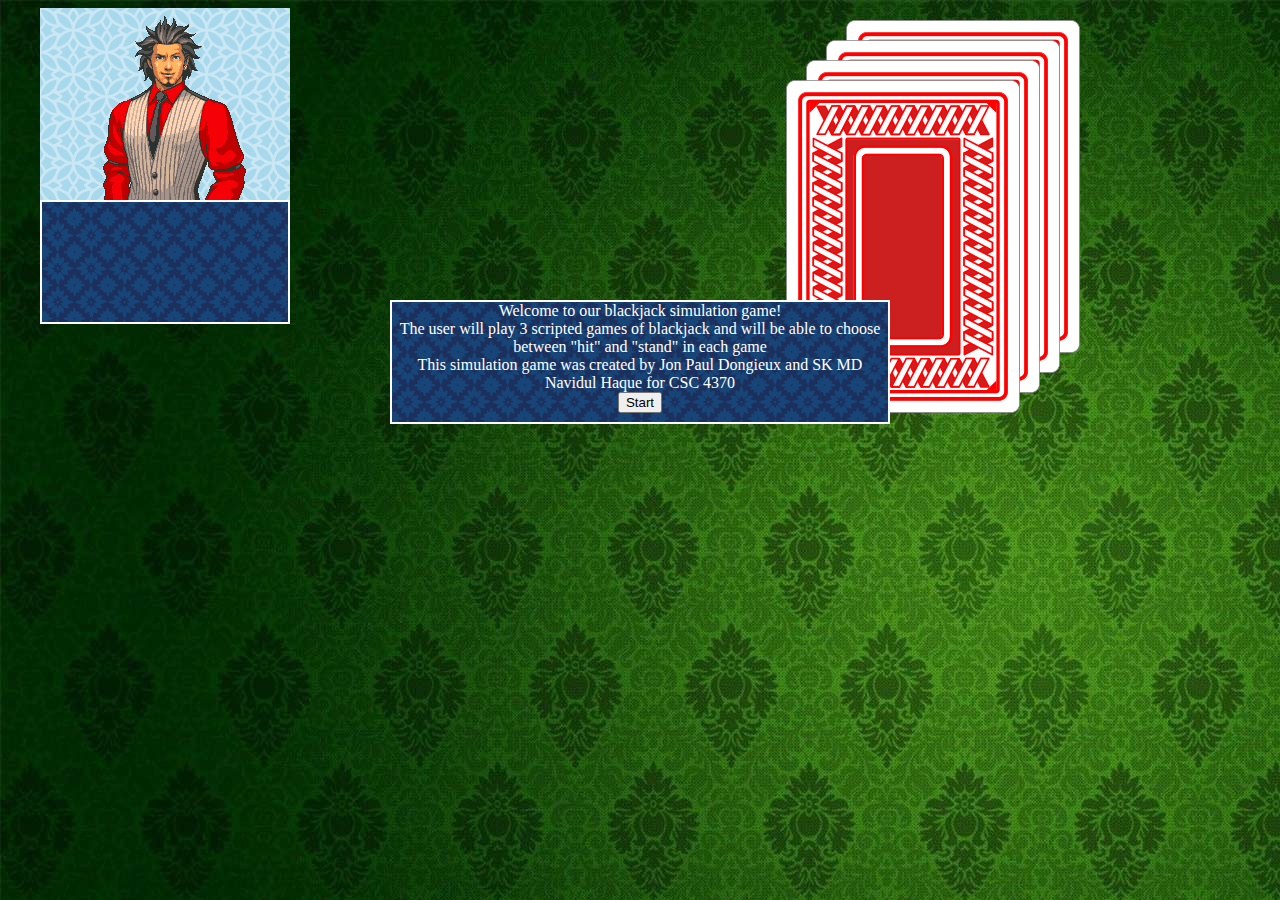
<file: index.html>
<!DOCTYPE html>
<html lang="en">
<head>
	<meta charset="UTF-8">
	<title>Welcome</title>
	
	<!-- CSS linked -->
	<link rel="stylesheet" type="text/css" href="./css/index.css">
</head>
<body>
	
	<!-- Can be replaced by a single image of a deck -->
	<div class="deck_card1"><img src="./imgs/card_back_red.png" alt="card back"></div>
	<div class="deck_card2"><img src="./imgs/card_back_red.png" alt="card back"></div>
	<div class="deck_card3"><img src="./imgs/card_back_red.png" alt="card back"></div>
	<div class="deck_card4"><img src="./imgs/card_back_red.png" alt="card back"></div>
	

	
	<!-- Dealer asks if you want to hit or stand -->
	<div class="dealerWindow">
		<div class="standing">
		<img src="./imgs/StandingDealer.gif" class="workpls" alt="dealer pic">
		</div>
		<div class="talking">
		</div>
		<div class="textWindow">
			<div class="Dtalk">
			
			</div>
		</div>
	</div>
	
	<div class="welcomeWindow">
		<div class="textWindow">
		Welcome to our blackjack simulation game!<br>
		The user will play 3 scripted games of blackjack and will be able to choose between "hit" and "stand" in each game<br>
		This simulation game was created by Jon Paul Dongieux and SK MD Navidul Haque for CSC 4370<br>
		<a href="./hand1.html"><input type="submit" value="Start"/>
		</div>
	</div>
	
	
	
</body>
</html>
</file>
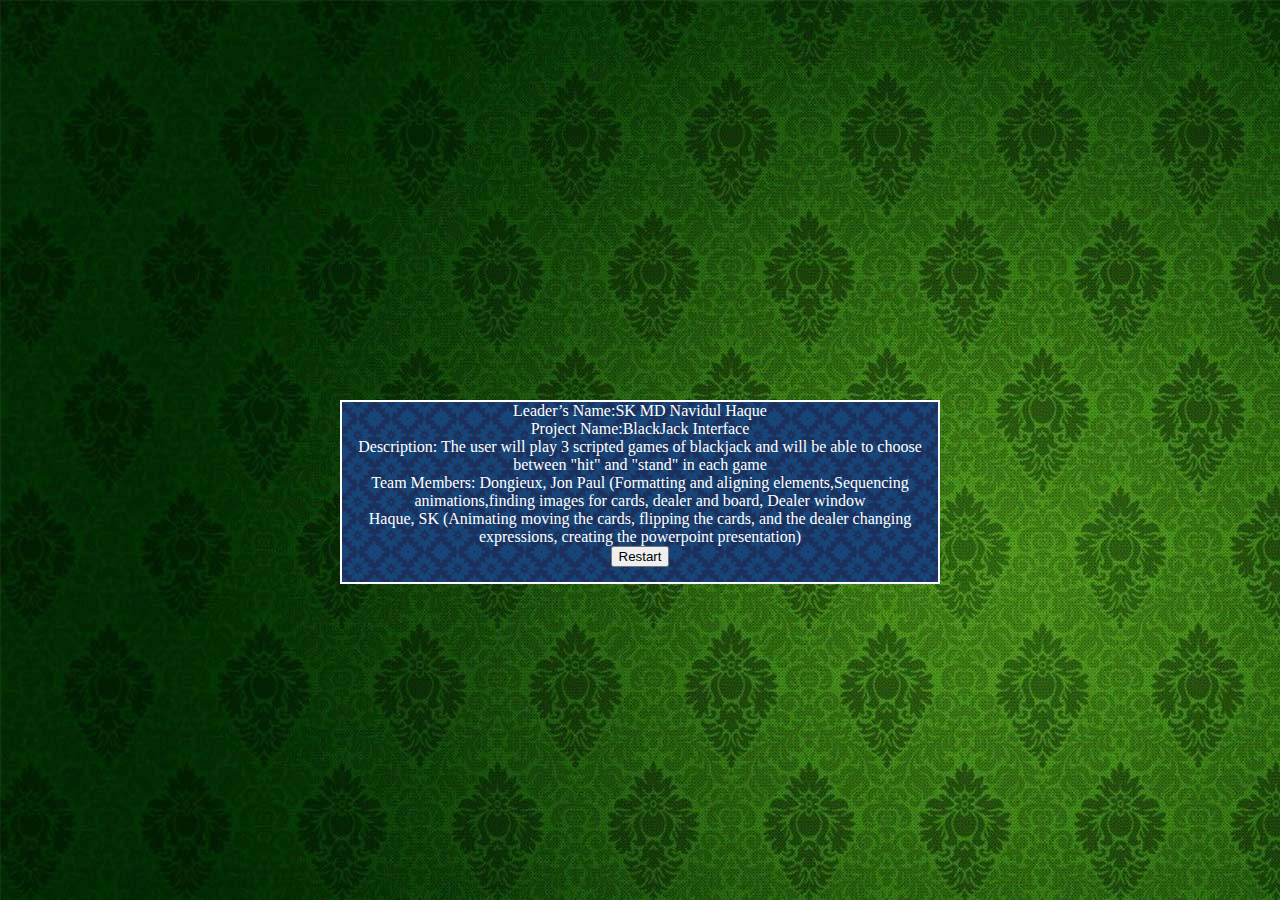
<file: endscreen.html>
<!DOCTYPE html>
<html lang="en">
<head>
	<meta charset="UTF-8">
	<title>Endscreen</title>
	
	<!-- CSS linked -->
	<link rel="stylesheet" type="text/css" href="./css/endscreen.css">
</head>
<body>

	
	<div class="welcomeWindow">
		<div class="textWindow">
		Leader’s Name:SK MD Navidul Haque<br>
		Project Name:BlackJack Interface <br>
		Description: The user will play 3 scripted games of blackjack and will be able to choose between "hit" and "stand" in each game <br>
		Team Members: Dongieux, Jon Paul (Formatting and aligning elements,Sequencing animations,finding images for cards, dealer and board, Dealer window <br>
		Haque, SK (Animating moving the cards, flipping the cards, and the dealer changing expressions, creating the powerpoint presentation)<br>
		<a href="./index.html"><input type="submit" value="Restart"/>
		</div>
	</div>
	
	
	
</body>
</html>
</file>
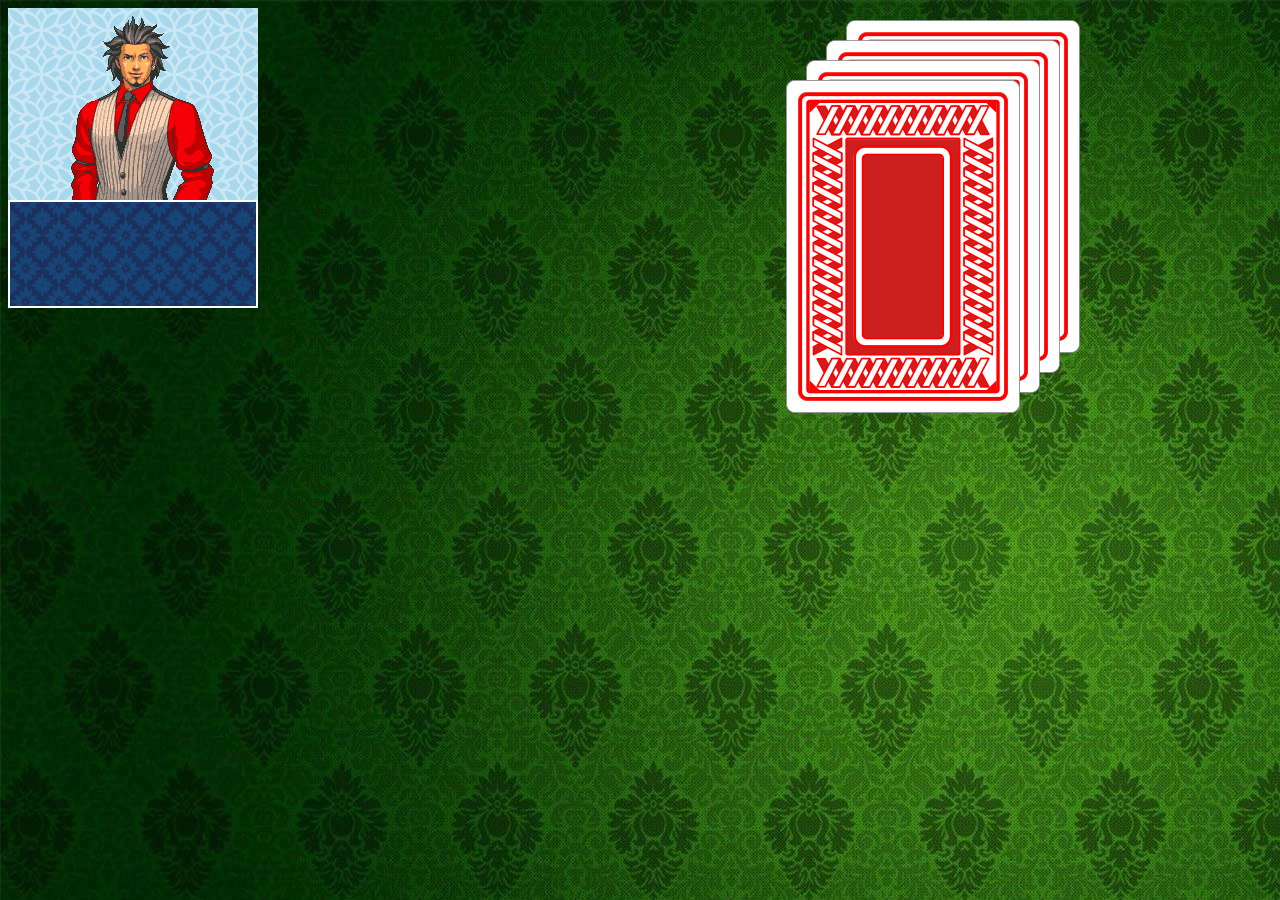
<file: hand1.html>
<!DOCTYPE html>
<html lang="en">
<head>
	<meta charset="UTF-8">
	<title>It's the First Hand</title>
	
	<!-- CSS linked -->
	<link rel="stylesheet" type="text/css" href="./css/hand1.css">
</head>
<body>
	
	<!-- Can be replaced by a single image of a deck -->
	<div class="deck_card1"><img src="./imgs/card_back_red.png" alt="card back"></div>
	<div class="deck_card2"><img src="./imgs/card_back_red.png" alt="card back"></div>
	<div class="deck_card3"><img src="./imgs/card_back_red.png" alt="card back"></div>
	<div class="deck_card4"><img src="./imgs/card_back_red.png" alt="card back"></div>
	
	<!-- Player card on the left -->
	<div class="card1_f">
		<img class="turncard1_f" src="./imgs/hearts_7.png" alt="Player card left">
	</div>
	<div class="card1_b">
		<img class="turncard1_b" src="./imgs/card_back_red.png" alt="card back">
	</div>
	
	<!-- Player card on the right -->
	<div class="card2_f">
		<img class="turncard2_f" src="./imgs/clubs_3.png" alt="Player card right">
	</div>
	<div class="card2_b">
		<img class="turncard2_b" src="./imgs/card_back_red.png" alt="card back">
	</div>
	
	<!-- Dealer card on the left -->
	<div class="card3">
		<img src="./imgs/card_back_red.png" alt="card back">
	</div>
	
	<!-- Dealer card on the right -->
	<div class="card4_f">
		<img class="turncard4_f" src="./imgs/diamonds_9.png" alt="Dealer card right">
	</div>
	<div class="card4_b">
		<img class="turncard4_b" src="./imgs/card_back_red.png" alt="card back">
	</div>
	
	<!-- Dealer asks if you want to hit or stand -->
	<div class="dealerWindow">
		<div class="standing">
		<img src="./imgs/StandingDealer.gif" class="workpls" alt="dealer pic">
		</div>
		<div class="talking">
		<img src="./imgs/TalkingDealer.gif" style="vertical-align:middle;" alt="dealer pic">
		</div>
		<div class="textWindow">
			<div class="Dtalk">
			<p>Dealer: Doesn't look too good. I'm guessing you'll probably want to hit, but I'll ask for posterities sake. You gonna Hit or Stand?</p>
			</div>
		</div>
	</div>
	
	
	
	<!-- Player makes a comment on his hand -->
	<div id="playerWindow">
		<div class="Ptalk">
			<p>Player: He's right, a hit makes the most amount of sense right now. But it might be funny to just stand for no real reason. What do you think player?</p>
		</div>
	</div>
	
	<!-- User makes a decision on what he will do -->
	<div class="Choice">
		<div class="textWindow">
		<p>
			Let's be reasonable: <a href="./hand1_hit.html"><input type="submit" value="Hit"/></a> <br>
			It would be funny: <a href="./hand1_stand.html"><input type="submit" value="Stand"/></a>
		</p>
		</div>
	</div>
</body>
</html>
</file>
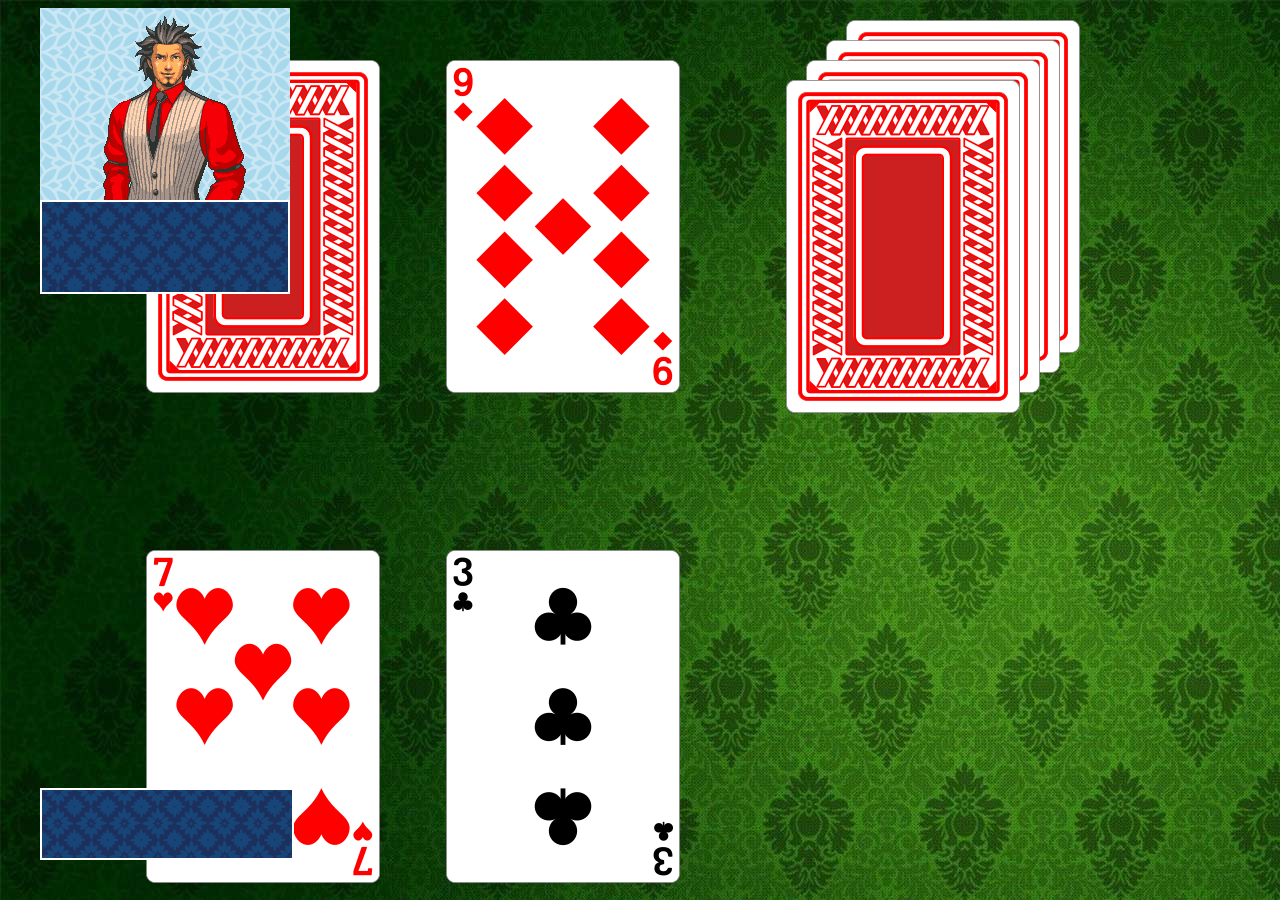
<file: hand1_hit.html>
<!DOCTYPE html>
<html lang="en">
<head>
	<meta charset="UTF-8">
	<title>You Hit!</title>
	
	<!-- CSS linked -->
	<link rel="stylesheet" type="text/css" href="./css/hand1_hit.css">
</head>
<body>
	
	<!-- Can be replaced by a single image of a deck -->
	<div class="deck_card1"><img src="./imgs/card_back_red.png" alt="card back"></div>
	<div class="deck_card2"><img src="./imgs/card_back_red.png" alt="card back"></div>
	<div class="deck_card3"><img src="./imgs/card_back_red.png" alt="card back"></div>
	<div class="deck_card4"><img src="./imgs/card_back_red.png" alt="card back"></div>
	
	<!-- Player card on the left -->
	<div class="card1">
		<img src="./imgs/hearts_7.png" alt="Player card left">
	</div>
	
	<!-- Player card on the right -->
	<div class="card2">
		<img src="./imgs/clubs_3.png" alt="Player card right">
	</div>
	
	<!-- Final Player Card after Hit -->
	<div class="card5_f">
		<img class="turncard5_f" src="./imgs/clubs_ace.png" alt="Player card after hit">
	</div>
	<div class="card5_b">
		<img class="turncard5_b" src="./imgs/card_back_red.png" alt="card back">
	</div>
	
	
	<!-- Dealer card on the left -->
	<div class="card3">
		<img class="turncard3_f" src="./imgs/clubs_9.png" alt="Dealer card left">
	</div>
	<div class="card3">
		<img class="turncard3_b" src="./imgs/card_back_red.png" alt="card back">
	</div>
	
	<!-- Dealer card on the right -->
	<div class="card4">
		<img class="turncard4_f" src="./imgs/diamonds_9.png" alt="Dealer card right">
	</div>
	
	<!-- Dealer Bust -->
	<div class="card6_f">
		<img class="turncard6_f" src="./imgs/hearts_9.png" alt="Dealer card hit">
	</div>
	<div class="card6_b">
		<img class="turncard6_b" src="./imgs/card_back_red.png" alt="card back">
	</div>
	
	
	<!-- Dealer talks about the game state -->

	<div class="dealerWindow">
		<div class="standing">
		<img src="./imgs/StandingDealer.gif" class="workpls" alt="dealer pic">
		</div>
		<div class="talking">
		<img src="./imgs/TalkingDealer.gif" style="vertical-align:middle;" alt="dealer pic">
		</div>
		<div class="textWindow">
			<div class="Dtalk">
			<p>Dealer: 27!?! I can't believe this! I swear I am the best blackjack player of all time!</p>
			</div>
		</div>
	</div>
	
	<!-- Player makes a comment -->

	<div id="playerWindow">
		<div class="Ptalk">
			<p>Player: Hah. He busted, so looks like it's my win!</p>
		</div>
	</div>
	
	<!-- User makes a decision on what he will do -->
	<div class="Choice">
		<div class="textWindow">
			<p>
				Let's move to another hand now: <a href="./hand2.html"><input type="submit" value="Move On"/></a> <br>
				If I want to leave, I should exit the tab.
			</p>
		</div>
	</div>
	
</body>
</html>
</file>
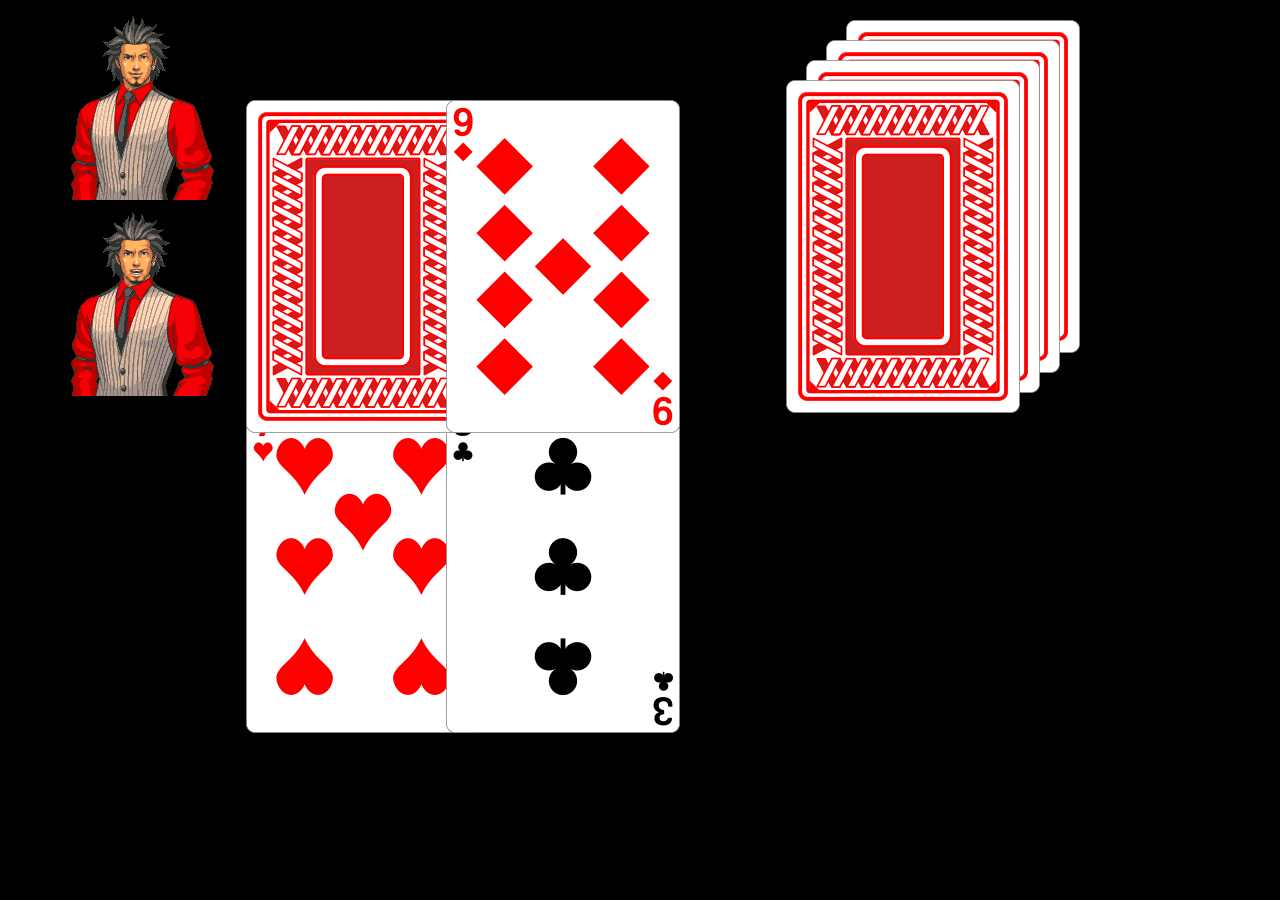
<file: hand1_stand.html>
<!DOCTYPE html>
<html lang="en">
<head>
	<meta charset="UTF-8">
	<title>You Stood</title>
	
	<!-- CSS linked -->
	<link rel="stylesheet" type="text/css" href="./css/hand1_stand.css">
</head>
<body>

<!-- Can be replaced by a single image of a deck -->
	<div class="deck_card1"><img src="./imgs/card_back_red.png" alt="card back"></div>
	<div class="deck_card2"><img src="./imgs/card_back_red.png" alt="card back"></div>
	<div class="deck_card3"><img src="./imgs/card_back_red.png" alt="card back"></div>
	<div class="deck_card4"><img src="./imgs/card_back_red.png" alt="card back"></div>
	<!-- Player card on the left -->
	<div class="card1">
		<img src="./imgs/hearts_7.png" alt="Player card left">
	</div>
	
	<!-- Player card on the right -->
	<div class="card2">
		<img src="./imgs/clubs_3.png" alt="Player card right">
	</div>
	
	
	<!-- Dealer card on the left -->
	<div class="card3">
		<img class="turncard3_f" src="./imgs/clubs_9.png" alt="Dealer card left">
	</div>
	<div class="card3">
		<img class="turncard3_b" src="./imgs/card_back_red.png" alt="card back">
	</div>
	
	<!-- Dealer card on the right -->
	<div class="card4">
		<img class="turncard4_f" src="./imgs/diamonds_9.png" alt="Dealer card right">
	</div>
	
	
	<!-- Dealer talks about the game state -->
	<div class="dealerWindow">
		<div class="standing">
		<img src="./imgs/StandingDealer.gif" class="workpls" alt="dealer pic">
		</div>
		<div class="talking">
		<img src="./imgs/TalkingDealer.gif" style="vertical-align:middle;" alt="dealer pic">
		</div>
		<div class="textWindow">
			<div class="Dtalk">
			<p>Dealer:...Why did you do that?</p>
			</div>
		</div>
	</div>

	<!-- Player makes a comment -->
	<div id="playerWindow">
		<div class="Ptalk">
			<p>Player: Me and the User thought it would be funny</p>
		</div>
	</div>
	
	<!-- User makes a decision on what he will do -->

		<div class="Choice">
		<div class="textWindow">
		<p>
			Let's move to another hand now: <a href="./hand2.html"><input type="submit" value="Move On"/></a> <br>
			If I want to leave, I should exit the tab.
		</p>
		</div>
	</div>
</body>
</html>
</file>
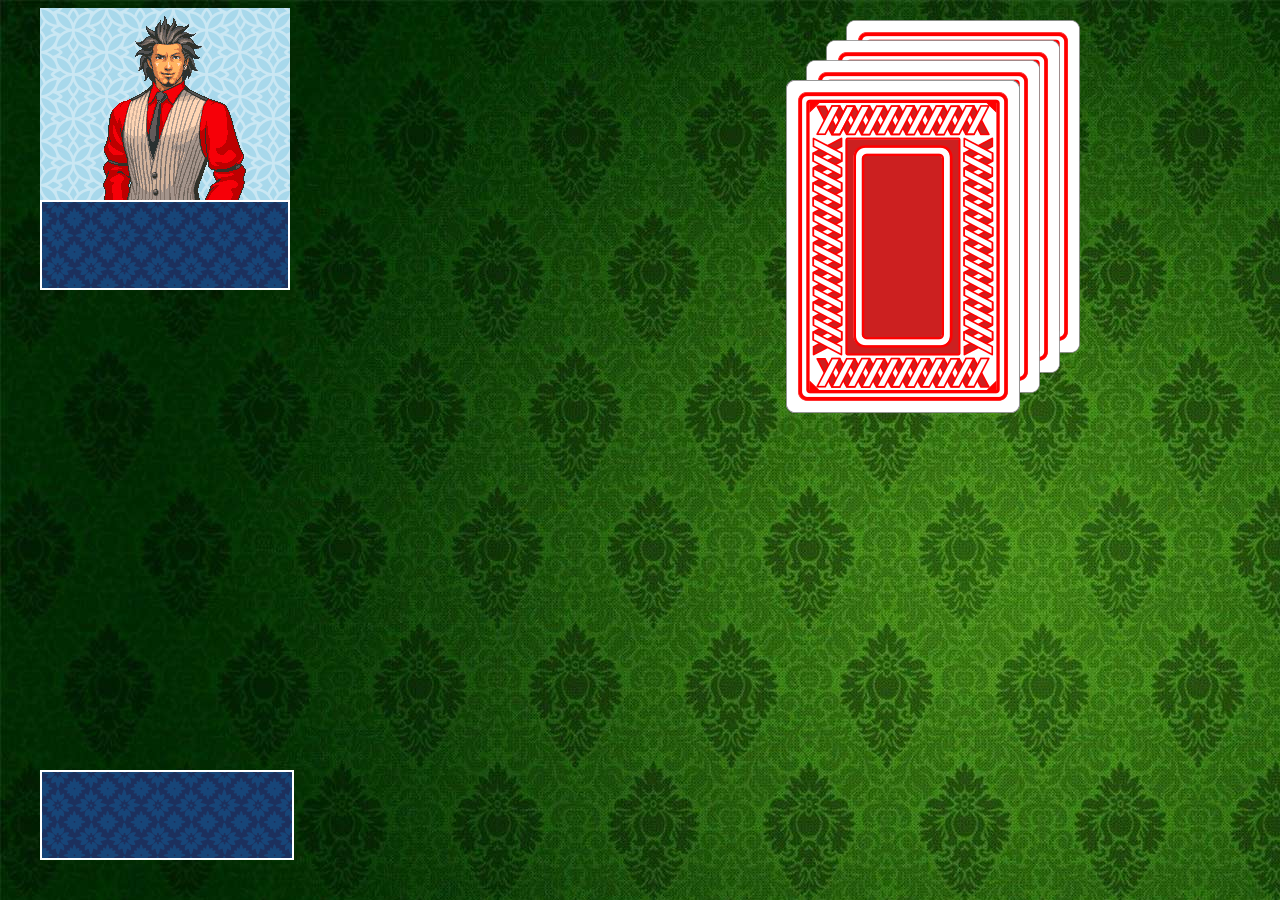
<file: hand2.html>
<!DOCTYPE html>
<html lang="en">
<head>
	<meta charset="UTF-8">
	<title>It's the Second Hand</title>
	
	<!-- CSS linked -->
	<link rel="stylesheet" type="text/css" href="./css/hand2.css">
</head>
<body>
	
	<!-- Can be replaced by a single image of a deck -->
	<div class="deck_card1"><img src="./imgs/card_back_red.png" alt="card back"></div>
	<div class="deck_card2"><img src="./imgs/card_back_red.png" alt="card back"></div>
	<div class="deck_card3"><img src="./imgs/card_back_red.png" alt="card back"></div>
	<div class="deck_card4"><img src="./imgs/card_back_red.png" alt="card back"></div>
	
	<!-- Player card on the left -->
	<div class="card1_f">
		<img class="turncard1_f" src="./imgs/hearts_10.png" alt="Player card left">
	</div>
	<div class="card1_b">
		<img class="turncard1_b" src="./imgs/card_back_red.png" alt="card back">
	</div>
	
	<!-- Player card on the right -->
	<div class="card2_f">
		<img class="turncard2_f" src="./imgs/spades_2.png" alt="Player card right">
	</div>
	<div class="card2_b">
		<img class="turncard2_b" src="./imgs/card_back_red.png" alt="card back">
	</div>
	
	<!-- Dealer card on the left -->
	<div class="card3">
		<img src="./imgs/card_back_red.png" alt="card back">
	</div>
	
	<!-- Dealer card on the right -->
	<div class="card4_f">
		<img class="turncard4_f" src="./imgs/hearts_ace.png" alt="Dealer card right">
	</div>
	<div class="card4_b">
		<img class="turncard4_b" src="./imgs/card_back_red.png" alt="card back">
	</div>
	
	<!-- Dealer asks if you want to hit or stand -->
	<div class="dealerWindow">
		<div class="standing">
		<img src="./imgs/StandingDealer.gif" class="workpls" alt="dealer pic">
		</div>
		<div class="talking">
		<img src="./imgs/TalkingDealer.gif" style="vertical-align:middle;" alt="dealer pic">
		</div>
		<div class="textWindow">
			<div class="Dtalk">
			<p>Dealer: Feeling Lucky ? This is just an animated web page. It's not like there's anything at stake here.</p>
			</div>
		</div>
	</div>
	
	
	
	<!-- Player makes a comment on his hand -->
	<div id="playerWindow">
		<div class="Ptalk">
			<p>Player: Hmm, I'm not sure what's the best option here, but I might have already lost.</p>
		</div>
	</div>
	
	<!-- User makes a decision on what he will do -->
	<div class="Choice">
		<div class="textWindow">
		<p>
			Choose to hit: <a href="./hand2_hit.html"><input type="submit" value="Hit"/></a> <br>
			Choose to stand: <a href="./hand2_stand.html"><input type="submit" value="Stand"/></a>
		</p>
		</div>
	</div>
</body>
</html>
</file>
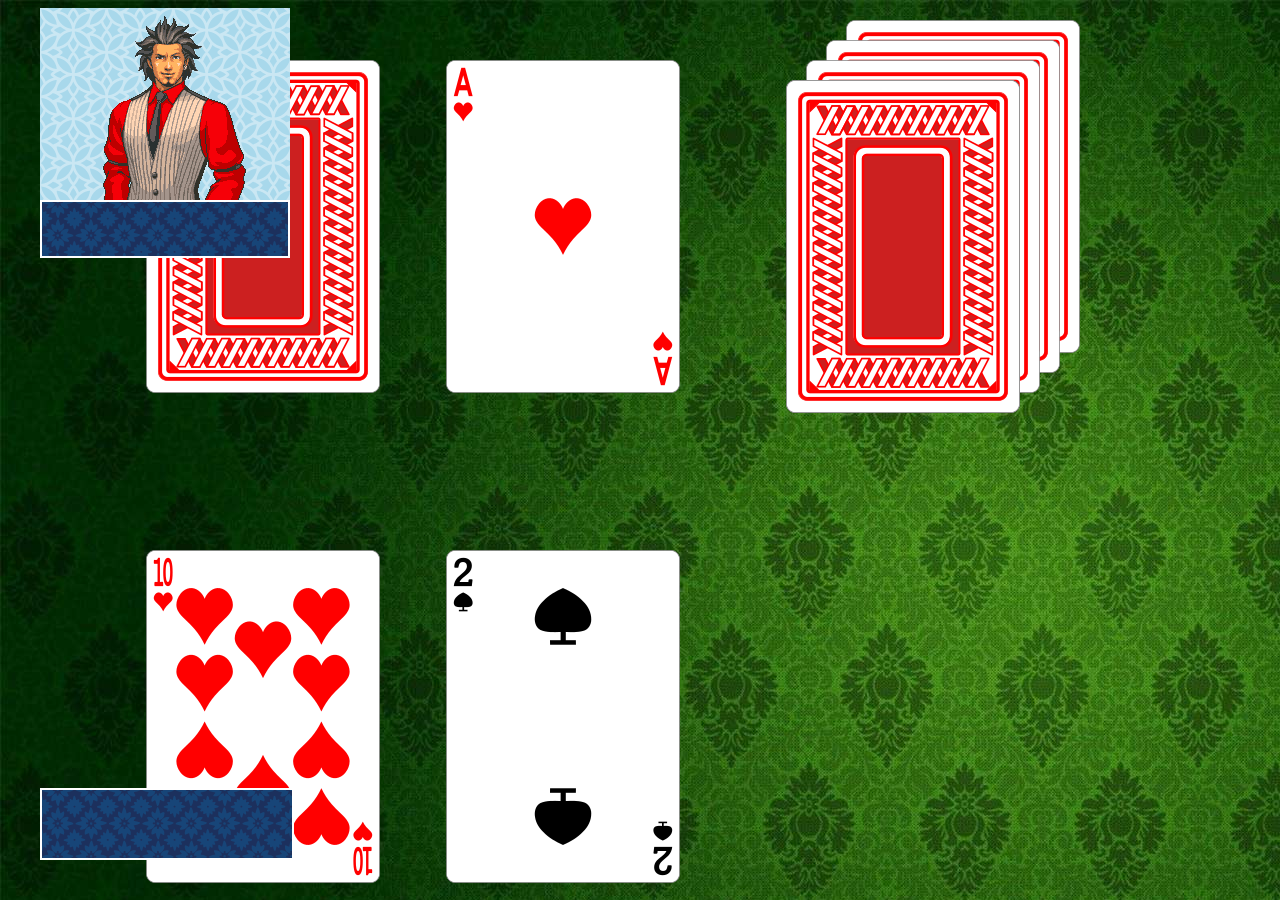
<file: hand2_hit.html>
<!DOCTYPE html>
<html lang="en">
<head>
	<meta charset="UTF-8">
	<title>You Hit!</title>
	
	<!-- CSS linked -->
	<link rel="stylesheet" type="text/css" href="./css/hand2_hit.css">
</head>
<body>
	
	<!-- Can be replaced by a single image of a deck -->
	<div class="deck_card1"><img src="./imgs/card_back_red.png" alt="card back"></div>
	<div class="deck_card2"><img src="./imgs/card_back_red.png" alt="card back"></div>
	<div class="deck_card3"><img src="./imgs/card_back_red.png" alt="card back"></div>
	<div class="deck_card4"><img src="./imgs/card_back_red.png" alt="card back"></div>
	
	<!-- Player card on the left -->
	<div class="card1">
		<img src="./imgs/hearts_10.png" alt="Player card left">
	</div>
	
	<!-- Player card on the right -->
	<div class="card2">
		<img src="./imgs/spades_2.png" alt="Player card right">
	</div>
	
	<!-- Final Player Card after Hit -->
	<div class="card5_f">
		<img class="turncard5_f" src="./imgs/clubs_queen.png" alt="Player card hit">
	</div>
	<div class="card5_b">
		<img class="turncard5_b" src="./imgs/card_back_red.png" alt="card back">
	</div>
	
	
	<!-- Dealer card on the left -->
	<div class="card3">
		<img class="turncard3_f" src="./imgs/diamonds_10.png" alt="Dealer card left">
	</div>
	<div class="card3">
		<img class="turncard3_b" src="./imgs/card_back_red.png" alt="card back">
	</div>
	
	<!-- Dealer card on the right -->
	<div class="card4">
		<img class="turncard4_f" src="./imgs/hearts_ace.png" alt="Dealer card left">
	</div>
	
	<!-- Dealer Bust -->
	<!--
	<div class="card6_f">
		<img class="turncard6_f" src="./imgs/hearts_9.png" alt="card back">
	</div>
	<div class="card6_b">
		<img class="turncard6_b" src="./imgs/card_back_red.png" alt="card back">
	</div>
	-->
	
	<!-- Dealer talks about the game state -->

	<div class="dealerWindow">
		<div class="standing">
		<img src="./imgs/StandingDealer.gif" class="workpls" alt="dealer pic">
		</div>
		<div class="talking">
		<img src="./imgs/TalkingDealer.gif" style="vertical-align:middle;" alt="dealer pic">
		</div>
		<div class="textWindow">
			<div class="Dtalk">
			<p>Dealer: I win! I have 21!</p>
			</div>
		</div>
	</div>
	
	<!-- Player makes a comment -->

	<div id="playerWindow">
		<div class="Ptalk">
			<p>Player: Darn, maybe I'll have better luck next time</p>
		</div>
	</div>
	
	<!-- User makes a decision on what he will do -->
	<div class="Choice">
		<div class="textWindow">
		<p>
			Let's move to another hand now: <a href="./hand3.html"><input type="submit" value="Move On"/></a> <br>
			If I want to leave, I should exit the tab.
		</p>
		</div>
	</div>
</body>
</html>
</file>
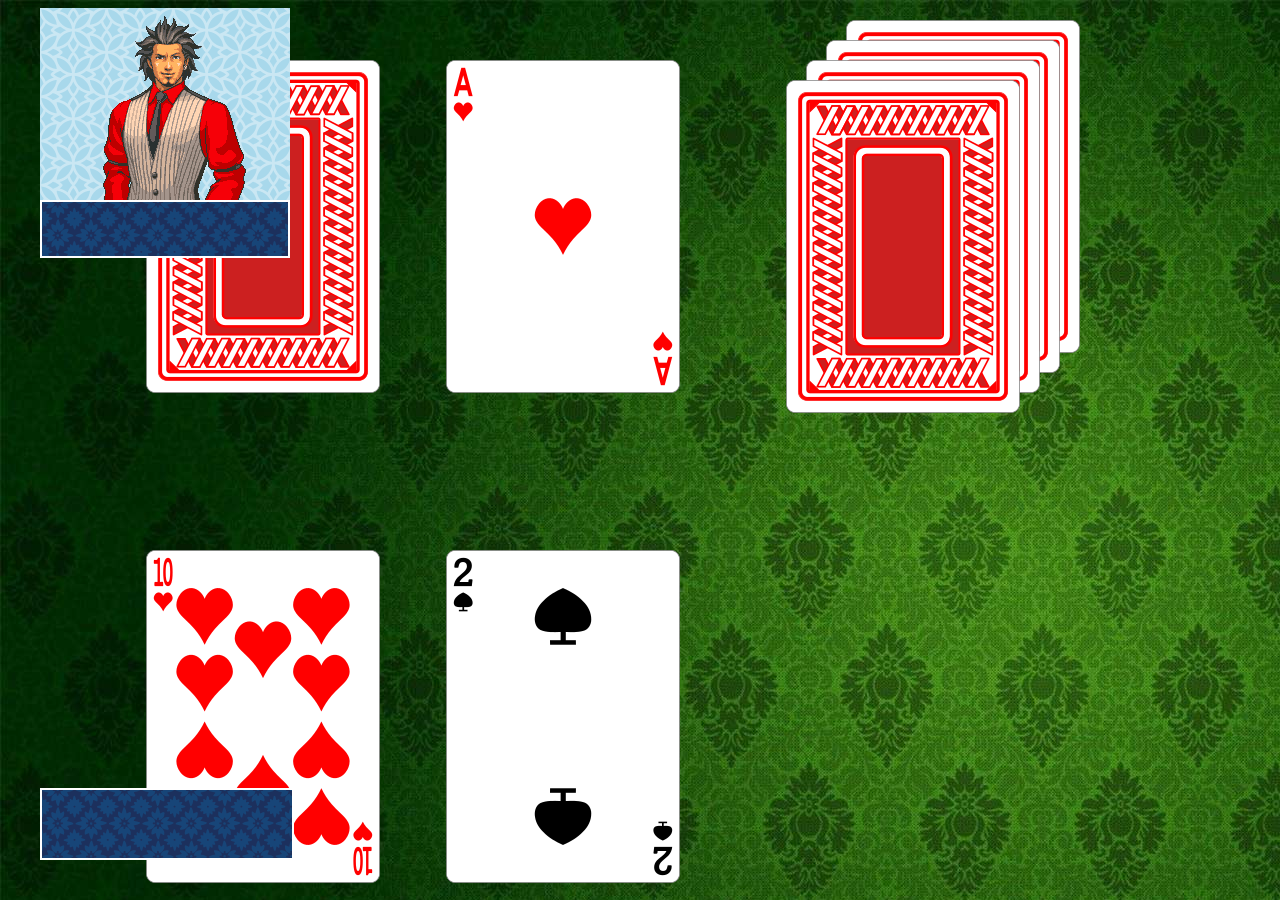
<file: hand2_stand.html>
<!DOCTYPE html>
<html lang="en">
<head>
	<meta charset="UTF-8">
	<title>You Stood</title>
	
	<!-- CSS linked -->
	<link rel="stylesheet" type="text/css" href="./css/hand2_stand.css">
</head>
<body>
<!-- Can be replaced by a single image of a deck -->
	<div class="deck_card1"><img src="./imgs/card_back_red.png" alt="card back"></div>
	<div class="deck_card2"><img src="./imgs/card_back_red.png" alt="card back"></div>
	<div class="deck_card3"><img src="./imgs/card_back_red.png" alt="card back"></div>
	<div class="deck_card4"><img src="./imgs/card_back_red.png" alt="card back"></div>
	<!-- Player card on the left -->
	<div class="card1">
		<img src="./imgs/hearts_10.png" alt="card back">
	</div>
	
	<!-- Player card on the right -->
	<div class="card2">
		<img src="./imgs/spades_2.png" alt="card back">
	</div>
	
	
	<!-- Dealer card on the left -->
	<div class="card3">
		<img class="turncard3_f" src="./imgs/diamonds_10.png" alt="card back">
	</div>
	<div class="card3">
		<img class="turncard3_b" src="./imgs/card_back_red.png" alt="card back">
	</div>
	
	<!-- Dealer card on the right -->
	<div class="card4">
		<img class="turncard4_f" src="./imgs/hearts_ace.png" alt="card back">
	</div>
	
	
	<!-- Dealer talks about the game state -->
	<div class="dealerWindow">
		<div class="standing">
		<img src="./imgs/StandingDealer.gif" class="workpls" alt="dealer pic">
		</div>
		<div class="talking">
		<img src="./imgs/TalkingDealer.gif" style="vertical-align:middle;" alt="dealer pic">
		</div>
		<div class="textWindow">
			<div class="Dtalk">
			<p>Dealer:I win! I have 21!</p>
			</div>
		</div>
	</div>

	<!-- Player makes a comment -->
	<div id="playerWindow">
		<div class="Ptalk">
			<p>Player: Darn! I should have drawn another card! :(</p>
		</div>
	</div>
	
	<!-- User makes a decision on what he will do -->

		<div class="Choice">
		<div class="textWindow">
		<p>
			Let's move to another hand now: <a href="./hand3.html"><input type="submit" value="Move On"/></a> <br>
			If I want to leave, I should exit the tab.
		</p>
		</div>
	</div>
</body>
</html>
</file>
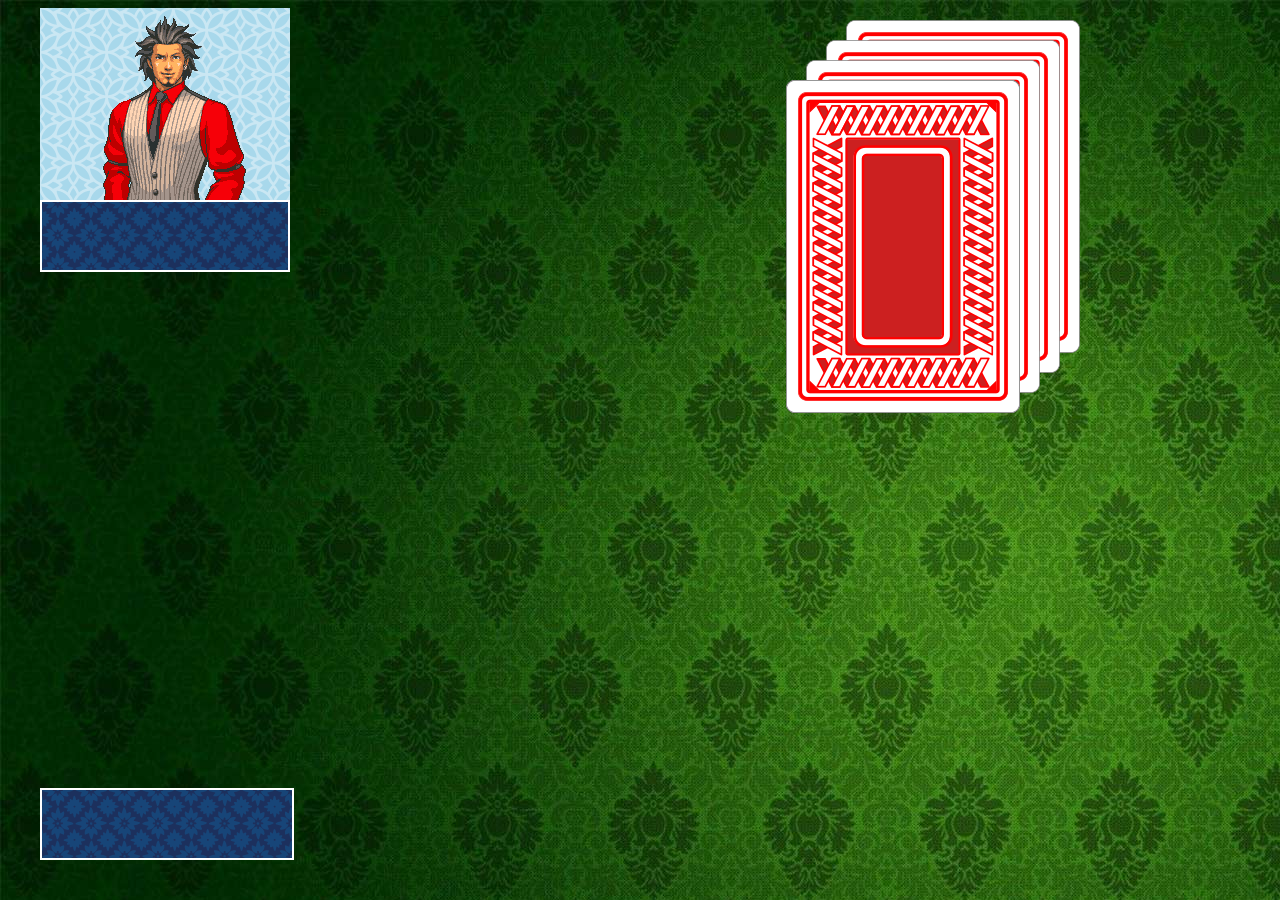
<file: hand3.html>
<!DOCTYPE html>
<html lang="en">
<head>
	<meta charset="UTF-8">
	<title>It's the Last Hand</title>
	
	<!-- CSS linked -->
	<link rel="stylesheet" type="text/css" href="./css/hand3.css">
</head>
<body>
	
	<!-- Can be replaced by a single image of a deck -->
	<div class="deck_card1"><img src="./imgs/card_back_red.png" alt="card back"></div>
	<div class="deck_card2"><img src="./imgs/card_back_red.png" alt="card back"></div>
	<div class="deck_card3"><img src="./imgs/card_back_red.png" alt="card back"></div>
	<div class="deck_card4"><img src="./imgs/card_back_red.png" alt="card back"></div>
	
	<!-- Player card on the left -->
	<div class="card1_f">
		<img class="turncard1_f" src="./imgs/spades_ace_simple.png" alt="Left card front">
	</div>
	<div class="card1_b">
		<img class="turncard1_b" src="./imgs/card_back_red.png" alt="card back">
	</div>
	
	<!-- Player card on the right -->
	<div class="card2_f">
		<img class="turncard2_f" src="./imgs/spades_jack.png" alt="Right card front">
	</div>
	<div class="card2_b">
		<img class="turncard2_b" src="./imgs/card_back_red.png" alt="card back">
	</div>
	
	<!-- Dealer card on the left -->
	<div class="card3">
		<img src="./imgs/card_back_red.png" alt="card back">
	</div>
	
	<!-- Dealer card on the right -->
	<div class="card4_f">
		<img class="turncard4_f" src="./imgs/clubs_10.png" alt="Dealer card right">
	</div>
	<div class="card4_b">
		<img class="turncard4_b" src="./imgs/card_back_red.png" alt="card back">
	</div>
	
	<!-- Dealer asks if you want to hit or stand -->
	<div class="dealerWindow">
		<div class="standing">
		<img src="./imgs/StandingDealer.gif" class="workpls" alt="dealer pic">
		</div>
		<div class="talking">
		<img src="./imgs/TalkingDealer.gif" style="vertical-align:middle;" alt="dealer pic">
		</div>
		<div class="textWindow">
			<div class="Dtalk">
			<p>Dealer: Nice draw! I hope I can match your blackjack!</p>
			</div>
		</div>
	</div>
	
	
	
	<!-- Player makes a comment on his hand -->
	<div id="playerWindow">
		<div class="Ptalk">
			<p>Player: I have no reason to stand! I've got this game in the bag!</p>
		</div>
	</div>
	
	<!-- User makes a decision on what he will do -->
	<div class="Choice">
		<div class="textWindow">
		<p>
			It would be funny: <a href="./hand3_hit.html"><input type="submit" value="Hit"/></a> <br>
			Let's be reasonable: <a href="./hand3_stand.html"><input type="submit" value="Stand"/></a>
		</p>
		</div>
	</div>
</body>
</html>
</file>
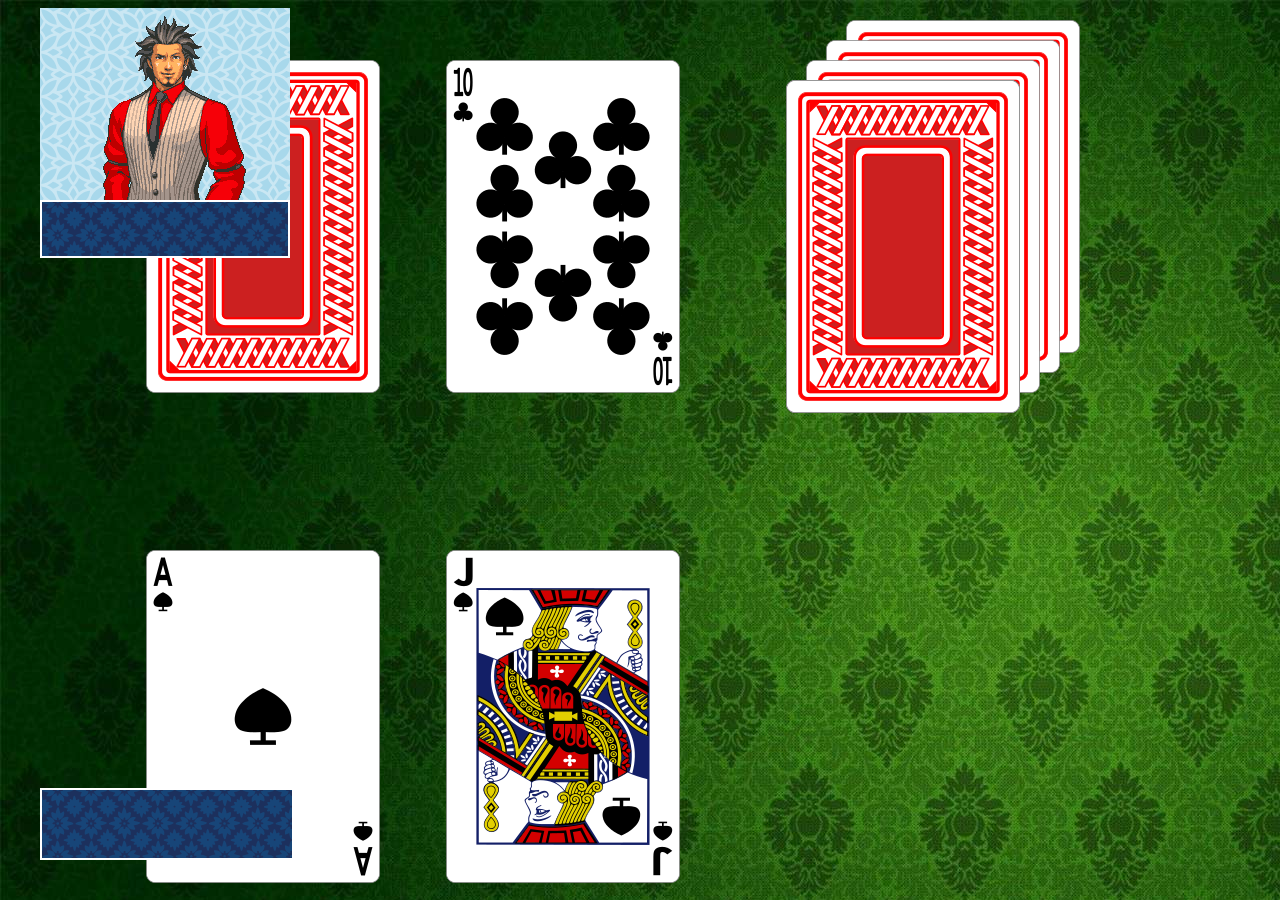
<file: hand3_hit.html>
<!DOCTYPE html>
<html lang="en">
<head>
	<meta charset="UTF-8">
	<title>You Hit!</title>
	
	<!-- CSS linked -->
	<link rel="stylesheet" type="text/css" href="./css/hand3_hit.css">
</head>
<body>
	
	<!-- Can be replaced by a single image of a deck -->
	<div class="deck_card1"><img src="./imgs/card_back_red.png" alt="card back"></div>
	<div class="deck_card2"><img src="./imgs/card_back_red.png" alt="card back"></div>
	<div class="deck_card3"><img src="./imgs/card_back_red.png" alt="card back"></div>
	<div class="deck_card4"><img src="./imgs/card_back_red.png" alt="card back"></div>
	
	<!-- Player card on the left -->
	<div class="card1">
		<img src="./imgs/spades_ace_simple.png" alt="Player card left">
	</div>
	
	<!-- Player card on the right -->
	<div class="card2">
		<img src="./imgs/spades_jack.png" alt="Player card right">
	</div>
	
	<!-- Final Player Card after Hit -->
	<div class="card5_f">
		<img class="turncard5_f" src="./imgs/clubs_2.png" alt="Player card hit">
	</div>
	<div class="card5_b">
		<img class="turncard5_b" src="./imgs/card_back_red.png" alt="card back">
	</div>
	
	
	<!-- Dealer card on the left -->
	<div class="card3">
		<img class="turncard3_f" src="./imgs/diamonds_2.png" alt="Dealer card left">
	</div>
	<div class="card3">
		<img class="turncard3_b" src="./imgs/card_back_red.png" alt="card back">
	</div>
	
	<!-- Dealer card on the right -->
	<div class="card4">
		<img class="turncard4_f" src="./imgs/clubs_10.png" alt="Dealer card right">
	</div>
	
	<!-- Dealer Bust -->
	<div class="card6_f">
		<img class="turncard6_f" src="./imgs/hearts_7.png" alt="Dealer card hit">
	</div>
	<div class="card6_b">
		<img class="turncard6_b" src="./imgs/card_back_red.png" alt="card back">
	</div>
	
	
	<!-- Dealer talks about the game state -->

	<div class="dealerWindow">
		<div class="standing">
		<img src="./imgs/StandingDealer.gif" class="workpls" alt="dealer pic">
		</div>
		<div class="talking">
		<img src="./imgs/TalkingDealer.gif" style="vertical-align:middle;" alt="dealer pic">
		</div>
		<div class="textWindow">
			<div class="Dtalk">
			<p>Dealer: ...Why would you do that ?</p>
			</div>
		</div>
	</div>
	
	<!-- Player makes a comment -->

	<div id="playerWindow">
		<div class="Ptalk">
			<p>Player: I guess the user thought it would be funny</p>
		</div>
	</div>
	
	<!-- User makes a decision on what he will do -->
	<div class="Choice">
		<div class="textWindow">
			<p>
				Let's move to another hand now: <a href="./endscreen.html"><input type="submit" value="Move On"/></a> <br>
				If I want to leave, I should exit the tab.
			</p>
		</div>
	</div>
</body>
</html>
</file>
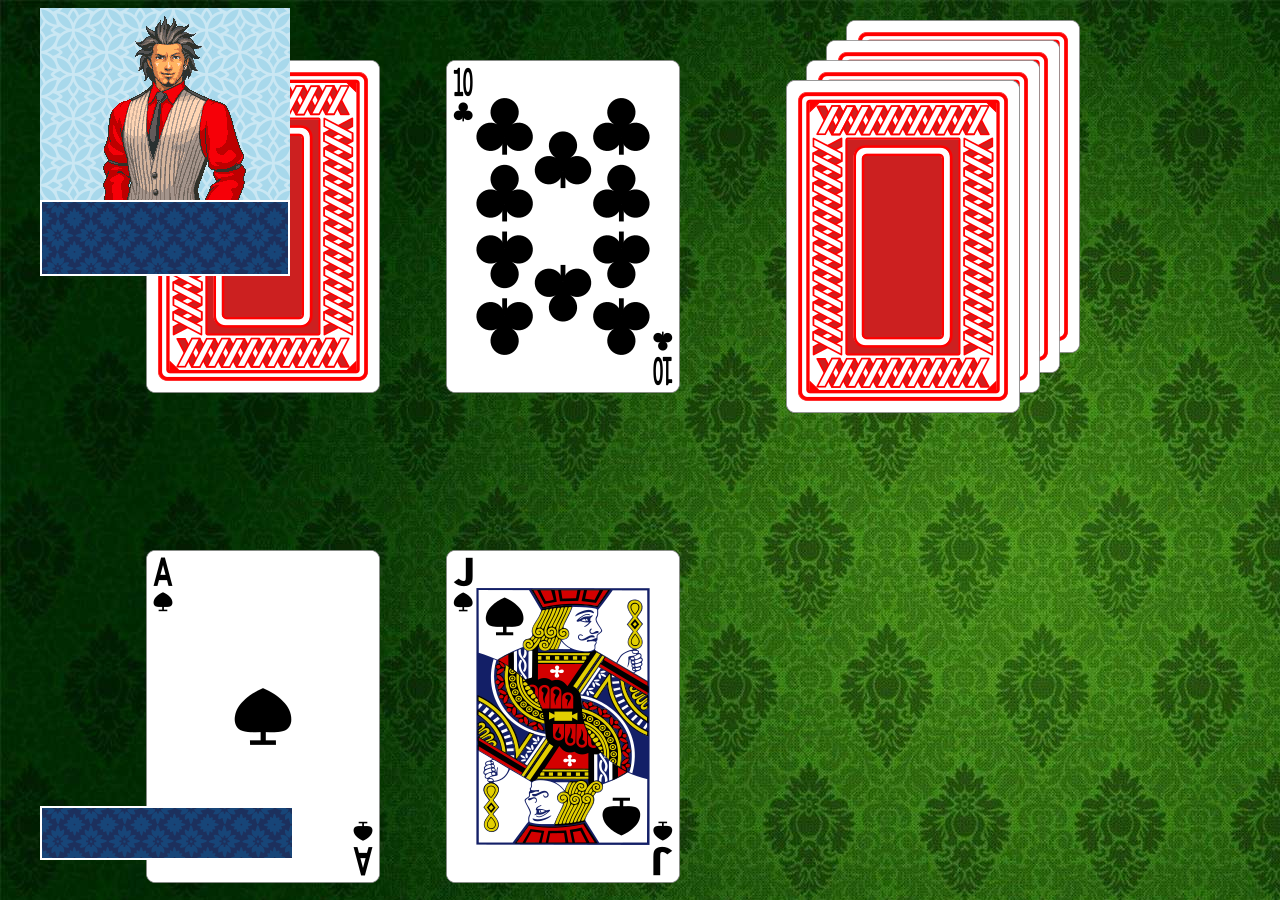
<file: hand3_stand.html>
<!DOCTYPE html>
<html lang="en">
<head>
	<meta charset="UTF-8">
	<title>You Stood</title>
	
	<!-- CSS linked -->
	<link rel="stylesheet" type="text/css" href="./css/hand3_stand.css">
</head>
<body>

<!-- Can be replaced by a single image of a deck -->
	<div class="deck_card1"><img src="./imgs/card_back_red.png" alt="card back"></div>
	<div class="deck_card2"><img src="./imgs/card_back_red.png" alt="card back"></div>
	<div class="deck_card3"><img src="./imgs/card_back_red.png" alt="card back"></div>
	<div class="deck_card4"><img src="./imgs/card_back_red.png" alt="card back"></div>
	<!-- Player card on the left -->
	<div class="card1">
		<img src="./imgs/spades_ace_simple.png" alt="Player card left">
	</div>
	
	<!-- Player card on the right -->
	<div class="card2">
		<img src="./imgs/spades_jack.png" alt="Player card right">
	</div>
	
	
	<!-- Dealer card on the left -->
	<div class="card3">
		<img class="turncard3_f" src="./imgs/diamonds_2.png" alt="Dealer card left">
	</div>
	<div class="card3">
		<img class="turncard3_b" src="./imgs/card_back_red.png" alt="card back">
	</div>
	
	<!-- Dealer card on the right -->
	<div class="card4">
		<img class="turncard4_f" src="./imgs/clubs_10.png" alt="Dealer card right">
	</div>
	
	<div class="card6_f">
		<img class="turncard6_f" src="./imgs/hearts_7.png" alt="Dealer card hit">
	</div>
	<div class="card6_b">
		<img class="turncard6_b" src="./imgs/card_back_red.png" alt="card back">
	</div>
	
	<!-- Dealer talks about the game state -->
	<div class="dealerWindow">
		<div class="standing">
		<img src="./imgs/StandingDealer.gif" class="workpls" alt="dealer pic">
		</div>
		<div class="talking">
		<img src="./imgs/TalkingDealer.gif" style="vertical-align:middle;" alt="dealer pic">
		</div>
		<div class="textWindow">
			<div class="Dtalk">
			<p>Dealer:It was worth a try! Good game!</p>
			</div>
		</div>
	</div>

	<!-- Player makes a comment -->
	<div id="playerWindow">
		<div class="Ptalk">
			<p>Player: Nice game!</p>
		</div>
	</div>
	
	<!-- User makes a decision on what he will do -->

		<div class="Choice">
		<div class="textWindow">
		<p>
			Let's move to another hand now: <a href="./endscreen.html"><input type="submit" value="Move On"/></a> <br>
			If I want to leave, I should exit the tab.
		</p>
		</div>
	</div>
</body>
</html>
</file>
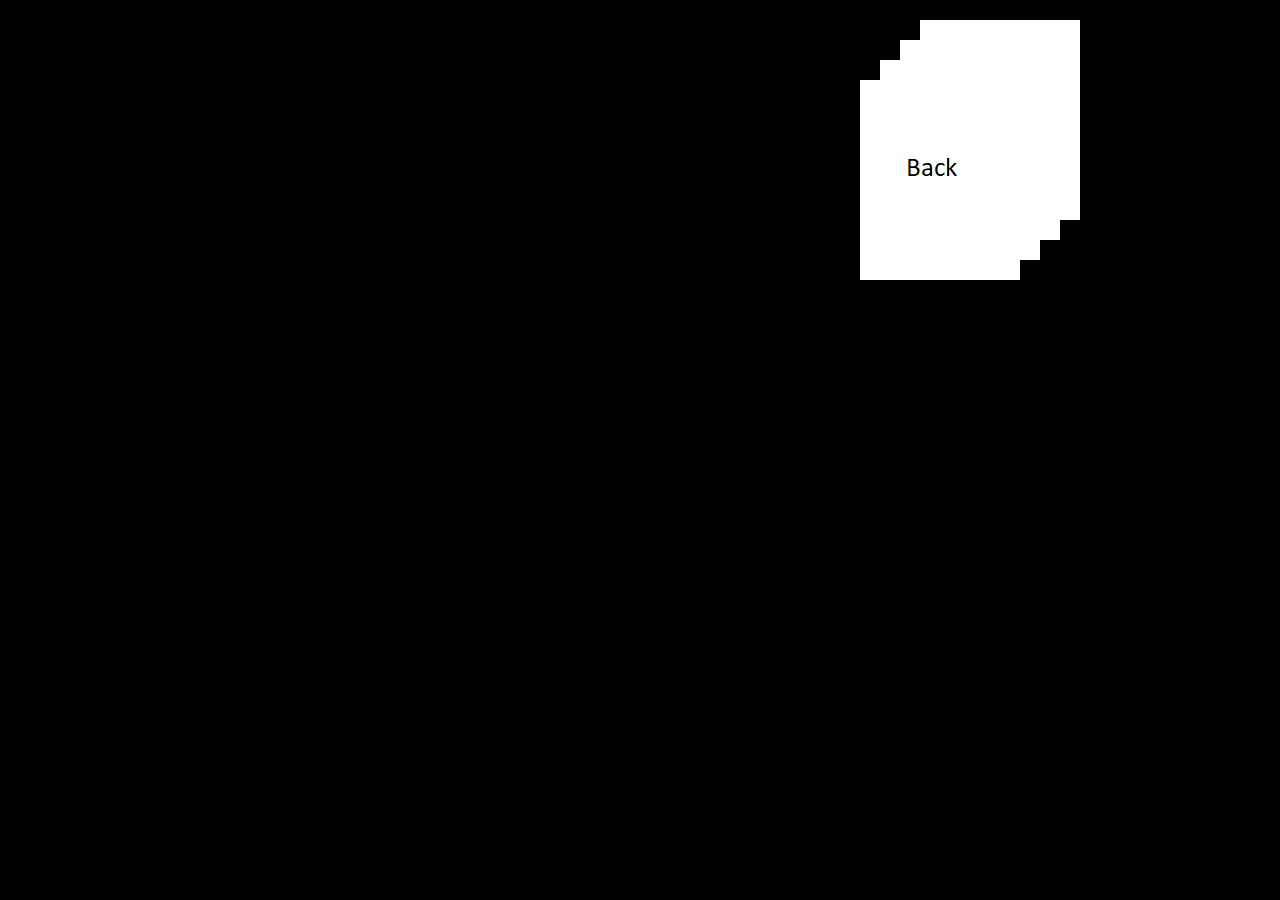
<file: PW1 Alpha/PW1/hand1.html>
<!DOCTYPE html>
<html lang="en">
<head>
	<meta charset="UTF-8">
	<title>It's the First Hand</title>
	
	<!-- CSS linked -->
	<link rel="stylesheet" type="text/css" href="./css/hand1.css">
</head>
<body>
	
	<!-- Can be replaced by a single image of a deck -->
	<div class="deck_card1"><img src="./imgs/card_back.png" alt="card back"></div>
	<div class="deck_card2"><img src="./imgs/card_back.png" alt="card back"></div>
	<div class="deck_card3"><img src="./imgs/card_back.png" alt="card back"></div>
	<div class="deck_card4"><img src="./imgs/card_back.png" alt="card back"></div>
	
	<!-- Player card on the left -->
	<div class="card1_f">
		<img class="turncard1_f" src="./imgs/card_7.png" alt="card back">
	</div>
	<div class="card1_b">
		<img class="turncard1_b" src="./imgs/card_back.png" alt="card back">
	</div>
	
	<!-- Player card on the right -->
	<div class="card2_f">
		<img class="turncard2_f" src="./imgs/card_3.png" alt="card back">
	</div>
	<div class="card2_b">
		<img class="turncard2_b" src="./imgs/card_back.png" alt="card back">
	</div>
	
	<!-- Dealer card on the left -->
	<div class="card3">
		<img src="./imgs/card_back.png" alt="card back">
	</div>
	
	<!-- Dealer card on the right -->
	<div class="card4_f">
		<img class="turncard4_f" src="./imgs/card_9.png" alt="card back">
	</div>
	<div class="card4_b">
		<img class="turncard4_b" src="./imgs/card_back.png" alt="card back">
	</div>
	
	<!-- Dealer asks if you want to hit or stand -->
	<div class="Dtalk">
		<p>Dealer: Doesn't look too good. I'm guessing you'll probably want to hit, but I'll ask for posterities sake. You gonna Hit or Stand?</p>
	</div>
	
	<!-- Player makes a comment on his hand -->
	<div class="Ptalk">
		<p>Player: He's right, a hit makes the most amount of sense right now. But it might be funny to just stand for no real reason. What do you think player?</p>
	</div>
	
	<!-- User makes a decision on what he will do -->
	<div class="Choice">
		<p>
			Let's be reasonable: <a href="./hand1_hit.html"><input type="submit" value="Hit"/></a> <br>
			It would be funny: <a href="./hand1_stand.html"><input type="submit" value="Stand"/></a>
		</p>
	</div>
</body>
</html>
</file>
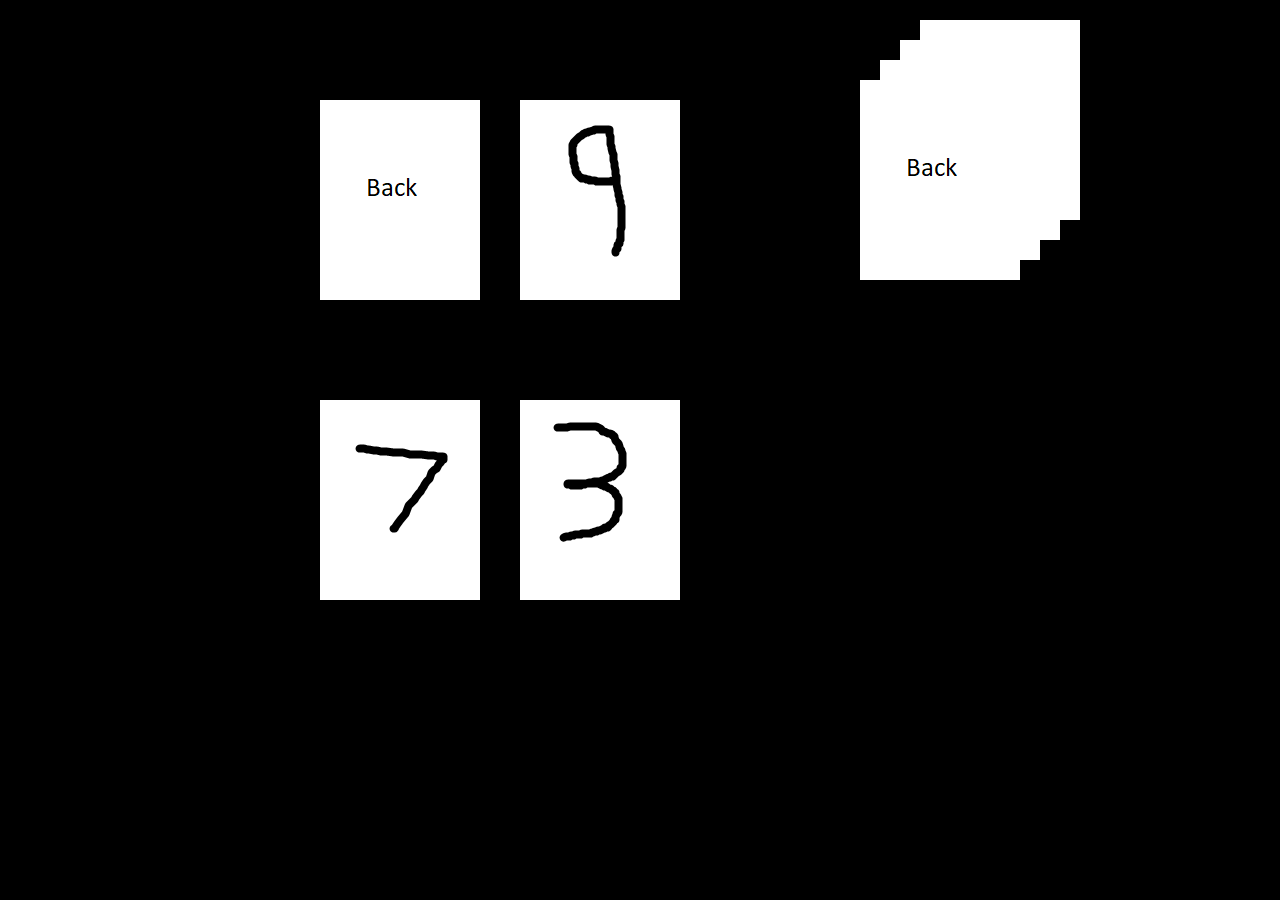
<file: PW1 Alpha/PW1/hand1_hit.html>
<!DOCTYPE html>
<html lang="en">
<head>
	<meta charset="UTF-8">
	<title>You Hit!</title>
	
	<!-- CSS linked -->
	<link rel="stylesheet" type="text/css" href="./css/hand1_hit.css">
</head>
<body>
	
	<!-- Can be replaced by a single image of a deck -->
	<div class="deck_card1"><img src="./imgs/card_back.png" alt="card back"></div>
	<div class="deck_card2"><img src="./imgs/card_back.png" alt="card back"></div>
	<div class="deck_card3"><img src="./imgs/card_back.png" alt="card back"></div>
	<div class="deck_card4"><img src="./imgs/card_back.png" alt="card back"></div>
	
	<!-- Player card on the left -->
	<div class="card1">
		<img src="./imgs/card_7.png" alt="card back">
	</div>
	
	<!-- Player card on the right -->
	<div class="card2">
		<img src="./imgs/card_3.png" alt="card back">
	</div>
	
	<!-- Final Player Card after Hit -->
	<div class="card5_f">
		<img class="turncard5_f" src="./imgs/card_ace.png" alt="card back">
	</div>
	<div class="card5_b">
		<img class="turncard5_b" src="./imgs/card_back.png" alt="card back">
	</div>
	
	
	<!-- Dealer card on the left -->
	<div class="card3">
		<img class="turncard3_f" src="./imgs/card_9.png" alt="card back">
	</div>
	<div class="card3">
		<img class="turncard3_b" src="./imgs/card_back.png" alt="card back">
	</div>
	
	<!-- Dealer card on the right -->
	<div class="card4">
		<img class="turncard4_f" src="./imgs/card_9.png" alt="card back">
	</div>
	
	<!-- Dealer Bust -->
	<div class="card6_f">
		<img class="turncard6_f" src="./imgs/card_9.png" alt="card back">
	</div>
	<div class="card6_b">
		<img class="turncard6_b" src="./imgs/card_back.png" alt="card back">
	</div>
	
	
	<!-- Dealer talks about the game state -->
	<div class="Dtalk">
		<p>Dealer: 21 eh? Only way you can lose now is if I somehow get that, so let's see if that happens.</p>
	</div>
	
	<!-- Player makes a comment -->
	<div class="Ptalk">
		<p>Player: Hah. He busted, so looks like it's my win!</p>
	</div>
	
	<!-- User makes a decision on what he will do -->
	<div class="Choice">
		<p>
			Let's move to another hand now: <a href="./hand2.html"><input type="submit" value="Move On"/></a> <br>
			If I want to leave, I should exit the tab.
		</p>
	</div>
</body>
</html>
</file>
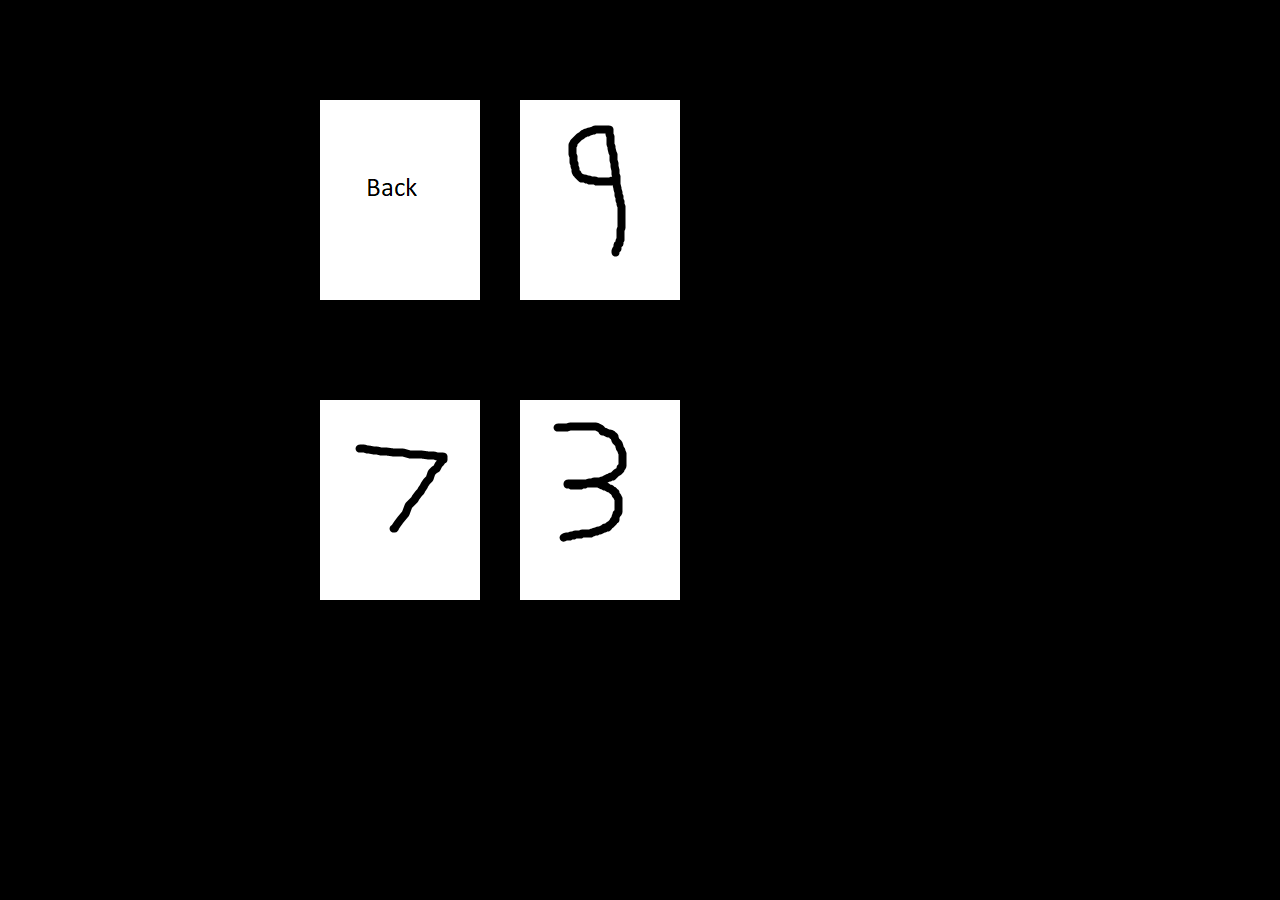
<file: PW1 Alpha/PW1/hand1_stand.html>
<!DOCTYPE html>
<html lang="en">
<head>
	<meta charset="UTF-8">
	<title>You Stood</title>
	
	<!-- CSS linked -->
	<link rel="stylesheet" type="text/css" href="./css/hand1_stand.css">
</head>
<body>
	<!-- Player card on the left -->
	<div class="card1">
		<img src="./imgs/card_7.png" alt="card back">
	</div>
	
	<!-- Player card on the right -->
	<div class="card2">
		<img src="./imgs/card_3.png" alt="card back">
	</div>
	
	
	<!-- Dealer card on the left -->
	<div class="card3">
		<img class="turncard3_f" src="./imgs/card_9.png" alt="card back">
	</div>
	<div class="card3">
		<img class="turncard3_b" src="./imgs/card_back.png" alt="card back">
	</div>
	
	<!-- Dealer card on the right -->
	<div class="card4">
		<img class="turncard4_f" src="./imgs/card_9.png" alt="card back">
	</div>
	
	
	<!-- Dealer talks about the game state -->
	<div class="Dtalk">
		<p>Dealer: ...Why did you do that?</p>
	</div>
	
	<!-- Player makes a comment -->
	<div class="Ptalk">
		<p>Player: Me and the User thought it would be funny</p>
	</div>
	
	<!-- User makes a decision on what he will do -->
	<div class="Choice">
		<p>
			Let's move to another hand now: <a href="./hand2.html"><input type="submit" value="Move On"/></a> <br>
			If I want to leave, I should exit the tab.
		</p>
	</div>
</body>
</html>
</file>
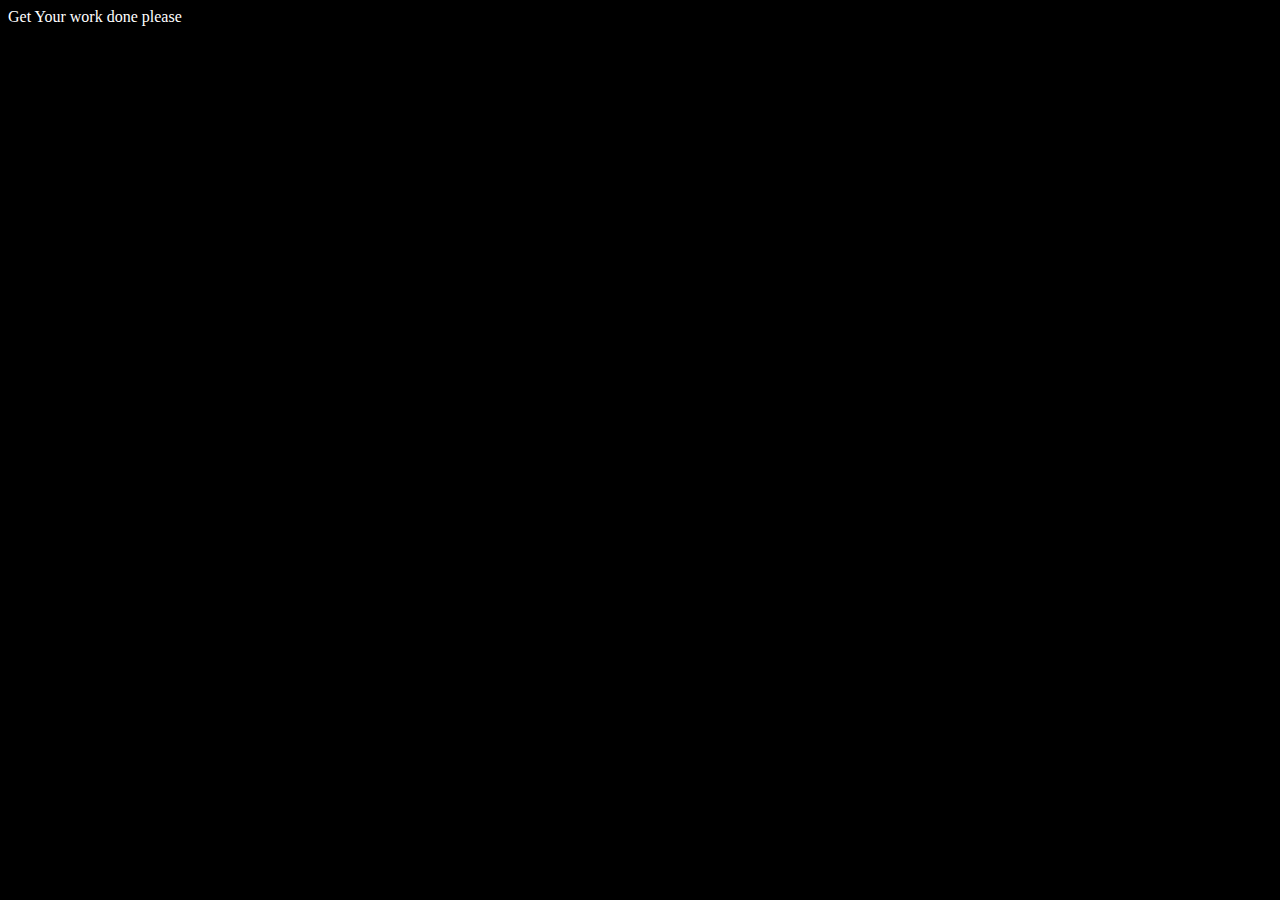
<file: PW1 Alpha/PW1/hand2.html>
<!DOCTYPE html>
<html lang="en">
<head>
	<meta charset="UTF-8">
	<title>It's the Second Hand</title>
	
	<!-- CSS linked -->
	<link rel="stylesheet" type="text/css" href="./css/hand1.css">
</head>
<body>
	Get Your work done please
</body>
</html>
</file>
<file: css/index.css>
body {
	background-image:url("../imgs/background3.jpg");
	color:white;
}

/*This is the placeholder deck made of a bunch of images*/
div.deck_card1 {
	top: 20px;
    right: 200px;
	position: absolute;
}

div.deck_card2 {
	top: 40px;
    right: 220px;
	position: absolute;
}

div.deck_card3 {
	top: 60px;
    right: 240px;
	position: absolute;
}

div.deck_card4 {
	top: 80px;
    right: 260px;
	position: absolute;
}



/* This is for the example talking */
.dealerWindow {
	background-image:url("../imgs/bush.png");
	width: 250px;
	position: absolute;
	left:40px;
	
}
.textWindow {
	background-image:url("../imgs/moroccan-flower-dark.png");
	border: 2px solid white;
	height: 120px;
	
}
/* What I changed */

.workpls {
	vertical-align: middle;

}
.welcomeWindow {
		top:0;
        bottom: 0;
        left: 0;
        right: 0;
        margin: auto;
        width: 500px;
        height: 300px;
		position: absolute;
		text-align:center;
}
</file>
<file: css/endscreen.css>
body {
	background-image:url("../imgs/background3.jpg");
	color:white;
}

/*This is the placeholder deck made of a bunch of images*/
div.deck_card1 {
	top: 20px;
    right: 200px;
	position: absolute;
}

div.deck_card2 {
	top: 40px;
    right: 220px;
	position: absolute;
}

div.deck_card3 {
	top: 60px;
    right: 240px;
	position: absolute;
}

div.deck_card4 {
	top: 80px;
    right: 260px;
	position: absolute;
}





.textWindow {
	background-image:url("../imgs/moroccan-flower-dark.png");
	border: 2px solid white;
	height: 180px;
	
}
/* What I changed */


.welcomeWindow {
		top:0;
        bottom: 0;
        left: 0;
        right: 0;
        margin: auto;
        width: 600px;
        height: 100px;
		position: absolute;
		text-align:center;
}
</file>
<file: css/hand1.css>
body {
	background-image:url("../imgs/background3.jpg");
	color:white;
}

/*This is the placeholder deck made of a bunch of images*/
div.deck_card1 {
	top: 20px;
    right: 200px;
	position: absolute;
}

div.deck_card2 {
	top: 40px;
    right: 220px;
	position: absolute;
}

div.deck_card3 {
	top: 60px;
    right: 240px;
	position: absolute;
}

div.deck_card4 {
	top: 80px;
    right: 260px;
	position: absolute;
}

/*This is the movement and flip of the left card player side*/
.card1_b {
	top: 80px;
	right: 260px;
	position: absolute;
	animation: card1move 2s forwards;
}

.card1_f {
	top: 550px;
	right: 900px;
	position: absolute;
}

@keyframes card1move {
	from {top: 80px;}
	to {top: 550px;
	right: 900px;
	transform: rotate(180deg);}
}
	
.turncard1_b {
	animation: turncard_b 1s 8s forwards;
}

.turncard1_f {
	transform: rotateY(270deg);
	animation: turncard_f 1s 8.8s forwards;
}

/*This is the movement and flip of the right card player side*/
.card2_b {
	top: 80px;
	right: 260px;
	position: absolute;
	animation: card2move 2s 2s forwards;
}

.card2_f {
	top: 550px;
	right: 600px;
	position: absolute;
}

@keyframes card2move {
	from {top: 80px;}
	to {top: 550px;
	right: 600px;
	transform: rotate(180deg);}
}

.turncard2_b {
	animation: turncard_b 1s 10s forwards;
}

.turncard2_f {
	transform: rotateY(270deg);
	animation: turncard_f 1s 10.8s forwards;
}

/*This is the movement for left card dealer side*/
.card3 {
	top: 80px;
	right: 260px;
	position: absolute;
	animation: card3move 2s 4s forwards;
}

@keyframes card3move {
	from {top: 80px;}
	to {top: 60px;
	right: 900px;
	transform: rotate(180deg);}
}
	
/*This is the movement and flip for right card dealer side*/
.card4_b {
	top: 80px;
	right: 260px;
	position: absolute;
	animation: card4move 2s 6s forwards;
}

.card4_f {
	top: 60px;
	right: 600px;
	position: absolute;
}

@keyframes card4move {
	from {top: 80px;}
	to {top: 60px;
	right: 600px;
	transform: rotate(180deg);}
}

.turncard4_b {
	animation: turncard_b 1s 12s forwards;
}

.turncard4_f {
	transform: rotateY(270deg);
	animation: turncard_f 1s 12.8s forwards;
}

/* The Card Flip */
@keyframes turncard_b {
	from {transform: rotateY(0deg);}
	to {transform: rotateY(90deg);}
}

@keyframes turncard_f {
	from {transform: rotateY(270deg);}
	to {transform: rotateY(360deg);}
}

/* This is for the example talking */
.dealerWindow {
	background-image:url("../imgs/bush.png");
	width: 250px;
	position: relative;
	
}
.textWindow {
	background-image:url("../imgs/moroccan-flower-dark.png");
	border: 2px solid white;
	
}

/* What I changed */
.standing {
	position: absolute;
}

.talking {
}

.workpls {
	vertical-align: middle;
	animation: talkawhile 7s 14s forwards;
}

@keyframes talkawhile {
	0% { opacity: 0; }
	99% { opacity: 0; }
	100% { opacity: 1; }
}
/* Ends here */


.Dtalk {
	
	opacity: 0;
	
	animation: talk 5s 14s forwards;
}


.Ptalk {
	bottom: 20px;
	width: 200px;
	height: auto;
	border: 2px solid white;
	opacity: 0;
	position: absolute;
	animation: talk 1s 18s forwards;
}

.Choice {
	bottom: 20px;
	right: 300px;
	width: 200px;
	height: auto;
	border: 2px solid white;
	opacity: 0;
	position: absolute;
	animation: talk 1s 22s forwards;
}

@keyframes talk {
	from {opacity: 0;}
	to {opacity: 1;}
}
</file>
<file: css/hand1_hit.css>
body {
	background-image:url("../imgs/background3.jpg");
	color: white;
}

/*This is the placeholder deck made of a bunch of images*/
div.deck_card1 {
	top: 20px;
    right: 200px;
	position: absolute;
}

div.deck_card2 {
	top: 40px;
    right: 220px;
	position: absolute;
}

div.deck_card3 {
	top: 60px;
    right: 240px;
	position: absolute;
}

div.deck_card4 {
	top: 80px;
    right: 260px;
	position: absolute;
}

/*This is the left card player side*/
.card1 {
	top: 550px;
	right: 900px;
	position: absolute;
}

/*This is the right card player side*/
.card2 {
	top: 550px;
	right: 600px;
	position: absolute;
}

/*This is the for left card dealer side Flip*/
.card3 {
	top: 60px;
	right: 900px;
	position: absolute;
}

.turncard3_b {
	animation: turncard_b 1s 8s forwards;
}

.turncard3_f {
	transform: rotateY(270deg);
	animation: turncard_f 1s 8.8s forwards;
}
	
/*This is for right card dealer side*/
.card4 {
	top: 60px;
	right: 600px;
	position: absolute;
}

/* This is for the Final Hit card */
.card5_b {
	top: 80px;
	right: 260px;
	position: absolute;
	animation: card5 2s forwards;
}

.card5_f {
	top: 550px;
	right: 1200px;
	position: absolute;
}

@keyframes card5 {
	from {top: 80px;}
	to {top: 550px;
	right: 1200px;
	transform: rotate(180deg);}
}

.turncard5_b {
	animation: turncard_b 1s 2s forwards;
}

.turncard5_f {
	transform: rotateY(270deg);
	animation: turncard_f 1s 2.8s forwards;
}

/*This is for the Final Dealer card */
.card6_b {
	top: 80px;
	right: 260px;
	position: absolute;
	animation: card6 2s 5s forwards;
}

.card6_f {
	top: 60px;
	right: 1200px;
	position: absolute;
}

@keyframes card6 {
	from {top: 80px;}
	to {top: 60px;
	right: 1200px;
	transform: rotate(180deg);}
}

.turncard6_b {
	animation: turncard_b 1s 7s forwards;
}

.turncard6_f {
	transform: rotateY(270deg);
	animation: turncard_f 1s 7.8s forwards;
}

/* Flip Rules */
@keyframes turncard_b {
	from {transform: rotateY(0deg);}
	to {transform: rotateY(90deg);}
}

@keyframes turncard_f {
	from {transform: rotateY(270deg);}
	to {transform: rotateY(360deg);}
}

.dealerWindow {
	background-image:url("../imgs/bush.png");
	width: 250px;
	position: absolute;
	left:40px;
	
}
.textWindow {
	background-image:url("../imgs/moroccan-flower-dark.png");
	border: 2px solid white;
	
}

/* What I changed */
.standing {
	position: absolute;
}

.talking {
}

.workpls {
	vertical-align: middle;
	animation: talkawhile 7s 14s forwards;
}

@keyframes talkawhile {
	0% { opacity: 0; }
	99% { opacity: 0; }
	100% { opacity: 1; }
}
.Dtalk {
	border: 2px solid white;
	opacity: 0;
	animation: talk 1s 14s forwards;
}

.Ptalk {
	opacity: 0;
	animation: talk 1s 20s forwards;
}
#playerWindow{
	background-image:url("../imgs/moroccan-flower-dark.png");
	bottom:40px;
	left:40px;
	width:250px;
	position:absolute;
	border:2px solid white;
}

.Choice {
	bottom: 20px;
	right: 200px;
	width: 300px;
	height: auto;
	border: 2px solid white;
	opacity: 0;
	position: absolute;
	animation: talk 1s 25s forwards;
}

@keyframes talk {
	from {opacity: 0;}
	to {opacity: 1;}
}
</file>
<file: css/hand1_stand.css>
body {
	background-color: black;
	color: white;
}

/*This is the placeholder deck made of a bunch of images*/
div.deck_card1 {
	top: 20px;
    right: 200px;
	position: absolute;
}

div.deck_card2 {
	top: 40px;
    right: 220px;
	position: absolute;
}

div.deck_card3 {
	top: 60px;
    right: 240px;
	position: absolute;
}

div.deck_card4 {
	top: 80px;
    right: 260px;
	position: absolute;
}

/*This is the left card player side*/
.card1 {
	top: 400px;
	right: 800px;
	position: absolute;
}

/*This is the right card player side*/
.card2 {
	top: 400px;
	right: 600px;
	position: absolute;
}

/*This is the for left card dealer side Flip*/
.card3 {
	top: 100px;
	right: 800px;
	position: absolute;
}

.turncard3_b {
	animation: turncard_b 1s forwards;
}

.turncard3_f {
	transform: rotateY(270deg);
	animation: turncard_f 1s 0.8s forwards;
}
	
/*This is for right card dealer side*/
.card4 {
	top: 100px;
	right: 600px;
	position: absolute;
}

/* Flip Rules */
@keyframes turncard_b {
	from {transform: rotateY(0deg);}
	to {transform: rotateY(90deg);}
}

@keyframes turncard_f {
	from {transform: rotateY(270deg);}
	to {transform: rotateY(360deg);}
}

/* This is for the example talking */
.Dtalk {
	top: 20px;
	left: 150px;
	width: 200px;
	height: auto;
	border: 2px solid white;
	opacity: 0;
	position: absolute;
	animation: talk 1s 3s forwards;
}

.Ptalk {
	bottom: 20px;
	left: 200px;
	width: 200px;
	height: auto;
	border: 2px solid white;
	opacity: 0;
	position: absolute;
	animation: talk 1s 7s forwards;
}

.Choice {
	bottom: 20px;
	right: 300px;
	width: 300px;
	height: auto;
	border: 2px solid white;
	opacity: 0;
	position: absolute;
	animation: talk 1s 11s forwards;
}

@keyframes talk {
	from {opacity: 0;}
	to {opacity: 1;}
}
</file>
<file: css/hand2.css>
body {
	background-image:url("../imgs/background3.jpg");
	color:white;
}

/*This is the placeholder deck made of a bunch of images*/
div.deck_card1 {
	top: 20px;
    right: 200px;
	position: absolute;
}

div.deck_card2 {
	top: 40px;
    right: 220px;
	position: absolute;
}

div.deck_card3 {
	top: 60px;
    right: 240px;
	position: absolute;
}

div.deck_card4 {
	top: 80px;
    right: 260px;
	position: absolute;
}

/*This is the movement and flip of the left card player side*/
.card1_b {
	top: 80px;
	right: 260px;
	position: absolute;
	animation: card1move 2s forwards;
}

.card1_f {
	top: 550px;
	right: 900px;
	position: absolute;
}

@keyframes card1move {
	from {top: 80px;}
	to {top: 550px;
	right: 900px;
	transform: rotate(180deg);}
}
	
.turncard1_b {
	animation: turncard_b 1s 8s forwards;
}

.turncard1_f {
	transform: rotateY(270deg);
	animation: turncard_f 1s 8.8s forwards;
}

/*This is the movement and flip of the right card player side*/
.card2_b {
	top: 80px;
	right: 260px;
	position: absolute;
	animation: card2move 2s 2s forwards;
}

.card2_f {
	top: 550px;
	right: 600px;
	position: absolute;
}

@keyframes card2move {
	from {top: 80px;}
	to {top: 550px;
	right: 600px;
	transform: rotate(180deg);}
}

.turncard2_b {
	animation: turncard_b 1s 10s forwards;
}

.turncard2_f {
	transform: rotateY(270deg);
	animation: turncard_f 1s 10.8s forwards;
}

/*This is the movement for left card dealer side*/
.card3 {
	top: 80px;
	right: 260px;
	position: absolute;
	animation: card3move 2s 4s forwards;
}

@keyframes card3move {
	from {top: 80px;}
	to {top: 60px;
	right: 900px;
	transform: rotate(180deg);}
}
	
/*This is the movement and flip for right card dealer side*/
.card4_b {
	top: 80px;
	right: 260px;
	position: absolute;
	animation: card4move 2s 6s forwards;
}

.card4_f {
	top: 60px;
	right: 600px;
	position: absolute;
}

@keyframes card4move {
	from {top: 80px;}
	to {top: 60px;
	right: 600px;
	transform: rotate(180deg);}
}

.turncard4_b {
	animation: turncard_b 1s 12s forwards;
}

.turncard4_f {
	transform: rotateY(270deg);
	animation: turncard_f 1s 12.8s forwards;
}

/* The Card Flip */
@keyframes turncard_b {
	from {transform: rotateY(0deg);}
	to {transform: rotateY(90deg);}
}

@keyframes turncard_f {
	from {transform: rotateY(270deg);}
	to {transform: rotateY(360deg);}
}

/* This is for the example talking */
.dealerWindow {
	background-image:url("../imgs/bush.png");
	width: 250px;
	position: absolute;
	left:40px;
	
}
.textWindow {
	background-image:url("../imgs/moroccan-flower-dark.png");
	border: 2px solid white;
	
}

/* What I changed */
.standing {
	position: absolute;
}

.talking {
}

.workpls {
	vertical-align: middle;
	animation: talkawhile 7s 14s forwards;
}

@keyframes talkawhile {
	0% { opacity: 0; }
	99% { opacity: 0; }
	100% { opacity: 1; }
}
/* Ends here */


.Dtalk {
	
	opacity: 0;
	
	animation: talk 5s 14s forwards;
}

#playerWindow{
	background-image:url("../imgs/moroccan-flower-dark.png");
	bottom:40px;
	left:40px;
	width:250px;
	position:absolute;
	border:2px solid white;
	
}
.Ptalk {
	
	opacity: 0;
	animation: talk 1s 18s forwards;
}

.Choice {
	bottom: 20px;
	right: 300px;
	width: 200px;
	height: auto;
	border: 2px solid white;
	opacity: 0;
	position: absolute;
	animation: talk 1s 22s forwards;
}

@keyframes talk {
	from {opacity: 0;}
	to {opacity: 1;}
}
</file>
<file: css/hand2_hit.css>
body {
	background-image:url("../imgs/background3.jpg");
	color: white;
}

/*This is the placeholder deck made of a bunch of images*/
div.deck_card1 {
	top: 20px;
    right: 200px;
	position: absolute;
}

div.deck_card2 {
	top: 40px;
    right: 220px;
	position: absolute;
}

div.deck_card3 {
	top: 60px;
    right: 240px;
	position: absolute;
}

div.deck_card4 {
	top: 80px;
    right: 260px;
	position: absolute;
}

/*This is the left card player side*/
.card1 {
	top: 550px;
	right: 900px;
	position: absolute;
}

/*This is the right card player side*/
.card2 {
	top: 550px;
	right: 600px;
	position: absolute;
}

/*This is the for left card dealer side Flip*/
.card3 {
	top: 60px;
	right: 900px;
	position: absolute;
}

.turncard3_b {
	animation: turncard_b 1s 8s forwards;
}

.turncard3_f {
	transform: rotateY(270deg);
	animation: turncard_f 1s 8.8s forwards;
}
	
/*This is for right card dealer side*/
.card4 {
	top: 60px;
	right: 600px;
	position: absolute;
}

/* This is for the Final Hit card */
.card5_b {
	top: 80px;
	right: 260px;
	position: absolute;
	animation: card5 2s forwards;
}

.card5_f {
	top: 550px;
	right: 1200px;
	position: absolute;
}

@keyframes card5 {
	from {top: 80px;}
	to {top: 550px;
	right: 1200px;
	transform: rotate(180deg);}
}

.turncard5_b {
	animation: turncard_b 1s 2s forwards;
}

.turncard5_f {
	transform: rotateY(270deg);
	animation: turncard_f 1s 2.8s forwards;
}

/*This is for the Final Dealer card */
.card6_b {
	top: 80px;
	right: 260px;
	position: absolute;
	animation: card6 2s 10s forwards;
}

.card6_f {
	top: 60px;
	right: 1200px;
	position: absolute;
}

@keyframes card6 {
	from {top: 80px;}
	to {top: 60px;
	right: 1200px;
	transform: rotate(180deg);}
}

.turncard6_b {
	animation: turncard_b 1s 12s forwards;
}

.turncard6_f {
	transform: rotateY(270deg);
	animation: turncard_f 1s 12.8s forwards;
}

/* Flip Rules */
@keyframes turncard_b {
	from {transform: rotateY(0deg);}
	to {transform: rotateY(90deg);}
}

@keyframes turncard_f {
	from {transform: rotateY(270deg);}
	to {transform: rotateY(360deg);}
}

.dealerWindow {
	background-image:url("../imgs/bush.png");
	width: 250px;
	position: absolute;
	left:40px;
	
}
.textWindow {
	background-image:url("../imgs/moroccan-flower-dark.png");
	border: 2px solid white;
	
}

/* What I changed */
.standing {
	position: absolute;
}

.talking {
}

.workpls {
	vertical-align: middle;
	animation: talkawhile 7s 7s forwards;
}

@keyframes talkawhile {
	0% { opacity: 0; }
	99% { opacity: 0; }
	100% { opacity: 1; }
}
.Dtalk {
	border: 2px solid white;
	opacity: 0;
	animation: talk 1s 7s forwards;
}

.Ptalk {
	opacity: 0;
	animation: talk 1s 12s forwards;
}
#playerWindow{
	background-image:url("../imgs/moroccan-flower-dark.png");
	bottom:40px;
	left:40px;
	width:250px;
	position:absolute;
	border:2px solid white;
}

.Choice {
	bottom: 20px;
	right: 200px;
	width: 300px;
	height: auto;
	border: 2px solid white;
	opacity: 0;
	position: absolute;
	animation: talk 1s 20s forwards;
}

@keyframes talk {
	from {opacity: 0;}
	to {opacity: 1;}
}
</file>
<file: css/hand2_stand.css>
body {
	background-image:url("../imgs/background3.jpg");
	color: white;
}

/*This is the placeholder deck made of a bunch of images*/
div.deck_card1 {
	top: 20px;
    right: 200px;
	position: absolute;
}

div.deck_card2 {
	top: 40px;
    right: 220px;
	position: absolute;
}

div.deck_card3 {
	top: 60px;
    right: 240px;
	position: absolute;
}

div.deck_card4 {
	top: 80px;
    right: 260px;
	position: absolute;
}

/*This is the left card player side*/
.card1 {
	top: 550px;
	right: 900px;
	position: absolute;
}

/*This is the right card player side*/
.card2 {
	top: 550px;
	right: 600px;
	position: absolute;
}

/*This is the for left card dealer side Flip*/
.card3 {
	top: 60px;
	right: 900px;
	position: absolute;
}

.turncard3_b {
	animation: turncard_b 1s forwards;
}

.turncard3_f {
	transform: rotateY(270deg);
	animation: turncard_f 1s 0.8s forwards;
}
	
/*This is for right card dealer side*/
.card4 {
	top: 60px;
	right: 600px;
	position: absolute;
}

/* Flip Rules */
@keyframes turncard_b {
	from {transform: rotateY(0deg);}
	to {transform: rotateY(90deg);}
}

@keyframes turncard_f {
	from {transform: rotateY(270deg);}
	to {transform: rotateY(360deg);}
}
.dealerWindow {
	background-image:url("../imgs/bush.png");
	width: 250px;
	position: absolute;
	left:40px;
	
}
.textWindow {
	background-image:url("../imgs/moroccan-flower-dark.png");
	border: 2px solid white;
	
}

/* What I changed */
.standing {
	position: absolute;
}

.talking {
}

.workpls {
	vertical-align: middle;
	animation: talkawhile 5s 10s forwards;
}

@keyframes talkawhile {
	0% { opacity: 0; }
	99% { opacity: 0; }
	100% { opacity: 1; }
}
.Dtalk {
	border: 2px solid white;
	opacity: 0;
	
	animation: talk 1s 10s forwards;
}

.Ptalk {
	opacity: 0;
	animation: talk 1s 16s forwards;
}
#playerWindow{
	background-image:url("../imgs/moroccan-flower-dark.png");
	bottom:40px;
	left:40px;
	width:250px;
	position:absolute;
	border:2px solid white;
	
}

.Choice {
	bottom: 20px;
	right: 200px;
	width: 300px;
	height: auto;
	border: 2px solid white;
	opacity: 0;
	position: absolute;
	animation: talk 1s 20s forwards;
}

@keyframes talk {
	from {opacity: 0;}
	to {opacity: 1;}
}
</file>
<file: css/hand3.css>
body {
	background-image:url("../imgs/background3.jpg");
	color:white;
}

/*This is the placeholder deck made of a bunch of images*/
div.deck_card1 {
	top: 20px;
    right: 200px;
	position: absolute;
}

div.deck_card2 {
	top: 40px;
    right: 220px;
	position: absolute;
}

div.deck_card3 {
	top: 60px;
    right: 240px;
	position: absolute;
}

div.deck_card4 {
	top: 80px;
    right: 260px;
	position: absolute;
}

/*This is the movement and flip of the left card player side*/
.card1_b {
	top: 80px;
	right: 260px;
	position: absolute;
	animation: card1move 2s forwards;
}

.card1_f {
	top: 550px;
	right: 900px;
	position: absolute;
}

@keyframes card1move {
	from {top: 80px;}
	to {top: 550px;
	right: 900px;
	transform: rotate(180deg);}
}
	
.turncard1_b {
	animation: turncard_b 1s 8s forwards;
}

.turncard1_f {
	transform: rotateY(270deg);
	animation: turncard_f 1s 8.8s forwards;
}

/*This is the movement and flip of the right card player side*/
.card2_b {
	top: 80px;
	right: 260px;
	position: absolute;
	animation: card2move 2s 2s forwards;
}

.card2_f {
	top: 550px;
	right: 600px;
	position: absolute;
}

@keyframes card2move {
	from {top: 80px;}
	to {top: 550px;
	right: 600px;
	transform: rotate(180deg);}
}

.turncard2_b {
	animation: turncard_b 1s 10s forwards;
}

.turncard2_f {
	transform: rotateY(270deg);
	animation: turncard_f 1s 10.8s forwards;
}

/*This is the movement for left card dealer side*/
.card3 {
	top: 80px;
	right: 260px;
	position: absolute;
	animation: card3move 2s 4s forwards;
}

@keyframes card3move {
	from {top: 80px;}
	to {top: 60px;
	right: 900px;
	transform: rotate(180deg);}
}
	
/*This is the movement and flip for right card dealer side*/
.card4_b {
	top: 80px;
	right: 260px;
	position: absolute;
	animation: card4move 2s 6s forwards;
}

.card4_f {
	top: 60px;
	right: 600px;
	position: absolute;
}

@keyframes card4move {
	from {top: 80px;}
	to {top: 60px;
	right: 600px;
	transform: rotate(180deg);}
}

.turncard4_b {
	animation: turncard_b 1s 12s forwards;
}

.turncard4_f {
	transform: rotateY(270deg);
	animation: turncard_f 1s 12.8s forwards;
}

/* The Card Flip */
@keyframes turncard_b {
	from {transform: rotateY(0deg);}
	to {transform: rotateY(90deg);}
}

@keyframes turncard_f {
	from {transform: rotateY(270deg);}
	to {transform: rotateY(360deg);}
}

/* This is for the example talking */
.dealerWindow {
	background-image:url("../imgs/bush.png");
	width: 250px;
	position: absolute;
	left:40px;
	
}
.textWindow {
	background-image:url("../imgs/moroccan-flower-dark.png");
	border: 2px solid white;
	
}

/* What I changed */
.standing {
	position: absolute;
}

.talking {
}

.workpls {
	vertical-align: middle;
	animation: talkawhile 7s 14s forwards;
}

@keyframes talkawhile {
	0% { opacity: 0; }
	99% { opacity: 0; }
	100% { opacity: 1; }
}
/* Ends here */


.Dtalk {
	
	opacity: 0;
	
	animation: talk 5s 14s forwards;
}

#playerWindow{
	background-image:url("../imgs/moroccan-flower-dark.png");
	bottom:40px;
	left:40px;
	width:250px;
	position:absolute;
	border:2px solid white;
	
}
.Ptalk {
	
	opacity: 0;
	animation: talk 1s 18s forwards;
}

.Choice {
	bottom: 20px;
	right: 300px;
	width: 200px;
	height: auto;
	border: 2px solid white;
	opacity: 0;
	position: absolute;
	animation: talk 1s 22s forwards;
}

@keyframes talk {
	from {opacity: 0;}
	to {opacity: 1;}
}
</file>
<file: css/hand3_hit.css>
body {
	background-image:url("../imgs/background3.jpg");
	color: white;
}

/*This is the placeholder deck made of a bunch of images*/
div.deck_card1 {
	top: 20px;
    right: 200px;
	position: absolute;
}

div.deck_card2 {
	top: 40px;
    right: 220px;
	position: absolute;
}

div.deck_card3 {
	top: 60px;
    right: 240px;
	position: absolute;
}

div.deck_card4 {
	top: 80px;
    right: 260px;
	position: absolute;
}

/*This is the left card player side*/
.card1 {
	top: 550px;
	right: 900px;
	position: absolute;
}

/*This is the right card player side*/
.card2 {
	top: 550px;
	right: 600px;
	position: absolute;
}

/*This is the for left card dealer side Flip*/
.card3 {
	top: 60px;
	right: 900px;
	position: absolute;
}

.turncard3_b {
	animation: turncard_b 1s 8s forwards;
}

.turncard3_f {
	transform: rotateY(270deg);
	animation: turncard_f 1s 8.8s forwards;
}
	
/*This is for right card dealer side*/
.card4 {
	top: 60px;
	right: 600px;
	position: absolute;
}

/* This is for the Final Hit card */
.card5_b {
	top: 80px;
	right: 260px;
	position: absolute;
	animation: card5 2s forwards;
}

.card5_f {
	top: 550px;
	right: 1200px;
	position: absolute;
}

@keyframes card5 {
	from {top: 80px;}
	to {top: 550px;
	right: 1200px;
	transform: rotate(180deg);}
}

.turncard5_b {
	animation: turncard_b 1s 2s forwards;
}

.turncard5_f {
	transform: rotateY(270deg);
	animation: turncard_f 1s 2.8s forwards;
}

/*This is for the Final Dealer card */
.card6_b {
	top: 80px;
	right: 260px;
	position: absolute;
	animation: card6 2s 10s forwards;
}

.card6_f {
	top: 60px;
	right: 1200px;
	position: absolute;
}

@keyframes card6 {
	from {top: 80px;}
	to {top: 60px;
	right: 1200px;
	transform: rotate(180deg);}
}

.turncard6_b {
	animation: turncard_b 1s 12s forwards;
}

.turncard6_f {
	transform: rotateY(270deg);
	animation: turncard_f 1s 12.8s forwards;
}

/* Flip Rules */
@keyframes turncard_b {
	from {transform: rotateY(0deg);}
	to {transform: rotateY(90deg);}
}

@keyframes turncard_f {
	from {transform: rotateY(270deg);}
	to {transform: rotateY(360deg);}
}

.dealerWindow {
	background-image:url("../imgs/bush.png");
	width: 250px;
	position: absolute;
	left:40px;
	
}
.textWindow {
	background-image:url("../imgs/moroccan-flower-dark.png");
	border: 2px solid white;
	
}

/* What I changed */
.standing {
	position: absolute;
}

.talking {
}

.workpls {
	vertical-align: middle;
	animation: talkawhile 7s 14s forwards;
}

@keyframes talkawhile {
	0% { opacity: 0; }
	99% { opacity: 0; }
	100% { opacity: 1; }
}
.Dtalk {
	border: 2px solid white;
	opacity: 0;
	animation: talk 1s 3s forwards;
}

.Ptalk {
	opacity: 0;
	animation: talk 1s 7s forwards;
}
#playerWindow{
	background-image:url("../imgs/moroccan-flower-dark.png");
	bottom:40px;
	left:40px;
	width:250px;
	position:absolute;
	border:2px solid white;
}

.Choice {
	bottom: 20px;
	right: 200px;
	width: 300px;
	height: auto;
	border: 2px solid white;
	opacity: 0;
	position: absolute;
	animation: talk 1s 11s forwards;
}

@keyframes talk {
	from {opacity: 0;}
	to {opacity: 1;}
}
</file>
<file: css/hand3_stand.css>
body {
	background-image:url("../imgs/background3.jpg");
	color: white;
}

/*This is the placeholder deck made of a bunch of images*/
div.deck_card1 {
	top: 20px;
    right: 200px;
	position: absolute;
}

div.deck_card2 {
	top: 40px;
    right: 220px;
	position: absolute;
}

div.deck_card3 {
	top: 60px;
    right: 240px;
	position: absolute;
}

div.deck_card4 {
	top: 80px;
    right: 260px;
	position: absolute;
}

/*This is the left card player side*/
.card1 {
	top: 550px;
	right: 900px;
	position: absolute;
}

/*This is the right card player side*/
.card2 {
	top: 550px;
	right: 600px;
	position: absolute;
}

/*This is the for left card dealer side Flip*/
.card3 {
	top: 60px;
	right: 900px;
	position: absolute;
}

.turncard3_b {
	animation: turncard_b 1s forwards;
}

.turncard3_f {
	transform: rotateY(270deg);
	animation: turncard_f 1s 0.8s forwards;
}
	
/*This is for right card dealer side*/
.card4 {
	top: 60px;
	right: 600px;
	position: absolute;
}
.card6_b {
	top: 80px;
	right: 260px;
	position: absolute;
	animation: card6 2s 5s forwards;
}

.card6_f {
	top: 60px;
	right: 1200px;
	position: absolute;
}

@keyframes card6 {
	from {top: 80px;}
	to {top: 60px;
	right: 1200px;
	transform: rotate(180deg);}
}

.turncard6_b {
	animation: turncard_b 1s 9s forwards;
}

.turncard6_f {
	transform: rotateY(270deg);
	animation: turncard_f 1s 9.8s forwards;
}

/* Flip Rules */
@keyframes turncard_b {
	from {transform: rotateY(0deg);}
	to {transform: rotateY(90deg);}
}

@keyframes turncard_f {
	from {transform: rotateY(270deg);}
	to {transform: rotateY(360deg);}
}
.dealerWindow {
	background-image:url("../imgs/bush.png");
	width: 250px;
	position: absolute;
	left:40px;
	
}
.textWindow {
	background-image:url("../imgs/moroccan-flower-dark.png");
	border: 2px solid white;
	
}

/* What I changed */
.standing {
	position: absolute;
}

.talking {
}

.workpls {
	vertical-align: middle;
	animation: talkawhile 5s 12s forwards;
}

@keyframes talkawhile {
	0% { opacity: 0; }
	99% { opacity: 0; }
	100% { opacity: 1; }
}
.Dtalk {
	border: 2px solid white;
	opacity: 0;
	
	animation: talk 1s 12s forwards;
}

.Ptalk {
	opacity: 0;
	animation: talk 1s 17s forwards;
}
#playerWindow{
	background-image:url("../imgs/moroccan-flower-dark.png");
	bottom:40px;
	left:40px;
	width:250px;
	position:absolute;
	border:2px solid white;
	
}

.Choice {
	bottom: 20px;
	right: 200px;
	width: 300px;
	height: auto;
	border: 2px solid white;
	opacity: 0;
	position: absolute;
	animation: talk 1s 21s forwards;
}

@keyframes talk {
	from {opacity: 0;}
	to {opacity: 1;}
}
</file>
<file: PW1 Alpha/PW1/css/hand1.css>
body {
	background-color: black;
	color: white;
}

/*This is the placeholder deck made of a bunch of images*/
div.deck_card1 {
	top: 20px;
    right: 200px;
	position: absolute;
}

div.deck_card2 {
	top: 40px;
    right: 220px;
	position: absolute;
}

div.deck_card3 {
	top: 60px;
    right: 240px;
	position: absolute;
}

div.deck_card4 {
	top: 80px;
    right: 260px;
	position: absolute;
}

/*This is the movement and flip of the left card player side*/
.card1_b {
	top: 80px;
	right: 260px;
	position: absolute;
	animation: card1move 2s forwards;
}

.card1_f {
	top: 400px;
	right: 800px;
	position: absolute;
}

@keyframes card1move {
	from {top: 80px;}
	to {top: 400px;
	right: 800px;
	transform: rotate(180deg);}
}
	
.turncard1_b {
	animation: turncard_b 1s 8s forwards;
}

.turncard1_f {
	transform: rotateY(270deg);
	animation: turncard_f 1s 8.8s forwards;
}

/*This is the movement and flip of the right card player side*/
.card2_b {
	top: 80px;
	right: 260px;
	position: absolute;
	animation: card2move 2s 2s forwards;
}

.card2_f {
	top: 400px;
	right: 600px;
	position: absolute;
}

@keyframes card2move {
	from {top: 80px;}
	to {top: 400px;
	right: 600px;
	transform: rotate(180deg);}
}

.turncard2_b {
	animation: turncard_b 1s 10s forwards;
}

.turncard2_f {
	transform: rotateY(270deg);
	animation: turncard_f 1s 10.8s forwards;
}

/*This is the movement for left card dealer side*/
.card3 {
	top: 80px;
	right: 260px;
	position: absolute;
	animation: card3move 2s 4s forwards;
}

@keyframes card3move {
	from {top: 80px;}
	to {top: 100px;
	right: 800px;
	transform: rotate(180deg);}
}
	
/*This is the movement and flip for right card dealer side*/
.card4_b {
	top: 80px;
	right: 260px;
	position: absolute;
	animation: card4move 2s 6s forwards;
}

.card4_f {
	top: 100px;
	right: 600px;
	position: absolute;
}

@keyframes card4move {
	from {top: 80px;}
	to {top: 100px;
	right: 600px;
	transform: rotate(180deg);}
}

.turncard4_b {
	animation: turncard_b 1s 12s forwards;
}

.turncard4_f {
	transform: rotateY(270deg);
	animation: turncard_f 1s 12.8s forwards;
}

/* The Card Flip */
@keyframes turncard_b {
	from {transform: rotateY(0deg);}
	to {transform: rotateY(90deg);}
}

@keyframes turncard_f {
	from {transform: rotateY(270deg);}
	to {transform: rotateY(360deg);}
}

/* This is for the example talking */
.Dtalk {
	top: 20px;
	left: 200px;
	width: 200px;
	height: auto;
	border: 2px solid white;
	opacity: 0;
	position: absolute;
	animation: talk 1s 14s forwards;
}

.Ptalk {
	bottom: 20px;
	left: 200px;
	width: 200px;
	height: auto;
	border: 2px solid white;
	opacity: 0;
	position: absolute;
	animation: talk 1s 18s forwards;
}

.Choice {
	bottom: 20px;
	right: 300px;
	width: 200px;
	height: auto;
	border: 2px solid white;
	opacity: 0;
	position: absolute;
	animation: talk 1s 22s forwards;
}

@keyframes talk {
	from {opacity: 0;}
	to {opacity: 1;}
}
</file>
<file: PW1 Alpha/PW1/css/hand1_hit.css>
body {
	background-color: black;
	color: white;
}

/*This is the placeholder deck made of a bunch of images*/
div.deck_card1 {
	top: 20px;
    right: 200px;
	position: absolute;
}

div.deck_card2 {
	top: 40px;
    right: 220px;
	position: absolute;
}

div.deck_card3 {
	top: 60px;
    right: 240px;
	position: absolute;
}

div.deck_card4 {
	top: 80px;
    right: 260px;
	position: absolute;
}

/*This is the left card player side*/
.card1 {
	top: 400px;
	right: 800px;
	position: absolute;
}

/*This is the right card player side*/
.card2 {
	top: 400px;
	right: 600px;
	position: absolute;
}

/*This is the for left card dealer side Flip*/
.card3 {
	top: 100px;
	right: 800px;
	position: absolute;
}

.turncard3_b {
	animation: turncard_b 1s 8s forwards;
}

.turncard3_f {
	transform: rotateY(270deg);
	animation: turncard_f 1s 8.8s forwards;
}
	
/*This is for right card dealer side*/
.card4 {
	top: 100px;
	right: 600px;
	position: absolute;
}

/* This is for the Final Hit card */
.card5_b {
	top: 80px;
	right: 260px;
	position: absolute;
	animation: card5 2s forwards;
}

.card5_f {
	top: 400px;
	right: 1000px;
	position: absolute;
}

@keyframes card5 {
	from {top: 80px;}
	to {top: 400px;
	right: 1000px;
	transform: rotate(180deg);}
}

.turncard5_b {
	animation: turncard_b 1s 2s forwards;
}

.turncard5_f {
	transform: rotateY(270deg);
	animation: turncard_f 1s 2.8s forwards;
}

/*This is for the Final Dealer card */
.card6_b {
	top: 80px;
	right: 260px;
	position: absolute;
	animation: card6 2s 10s forwards;
}

.card6_f {
	top: 100px;
	right: 1000px;
	position: absolute;
}

@keyframes card6 {
	from {top: 80px;}
	to {top: 100px;
	right: 1000px;
	transform: rotate(180deg);}
}

.turncard6_b {
	animation: turncard_b 1s 12s forwards;
}

.turncard6_f {
	transform: rotateY(270deg);
	animation: turncard_f 1s 12.8s forwards;
}

/* Flip Rules */
@keyframes turncard_b {
	from {transform: rotateY(0deg);}
	to {transform: rotateY(90deg);}
}

@keyframes turncard_f {
	from {transform: rotateY(270deg);}
	to {transform: rotateY(360deg);}
}

/* This is for the example talking */
.Dtalk {
	top: 20px;
	left: 150px;
	width: 200px;
	height: auto;
	border: 2px solid white;
	opacity: 0;
	position: absolute;
	animation: talk 1s 4s forwards;
}

.Ptalk {
	bottom: 20px;
	left: 200px;
	width: 200px;
	height: auto;
	border: 2px solid white;
	opacity: 0;
	position: absolute;
	animation: talk 1s 14s forwards;
}

.Choice {
	bottom: 20px;
	right: 300px;
	width: 300px;
	height: auto;
	border: 2px solid white;
	opacity: 0;
	position: absolute;
	animation: talk 1s 18s forwards;
}

@keyframes talk {
	from {opacity: 0;}
	to {opacity: 1;}
}
</file>
<file: PW1 Alpha/PW1/css/hand1_stand.css>
body {
	background-color: black;
	color: white;
}

/*This is the placeholder deck made of a bunch of images*/
div.deck_card1 {
	top: 20px;
    right: 200px;
	position: absolute;
}

div.deck_card2 {
	top: 40px;
    right: 220px;
	position: absolute;
}

div.deck_card3 {
	top: 60px;
    right: 240px;
	position: absolute;
}

div.deck_card4 {
	top: 80px;
    right: 260px;
	position: absolute;
}

/*This is the left card player side*/
.card1 {
	top: 400px;
	right: 800px;
	position: absolute;
}

/*This is the right card player side*/
.card2 {
	top: 400px;
	right: 600px;
	position: absolute;
}

/*This is the for left card dealer side Flip*/
.card3 {
	top: 100px;
	right: 800px;
	position: absolute;
}

.turncard3_b {
	animation: turncard_b 1s forwards;
}

.turncard3_f {
	transform: rotateY(270deg);
	animation: turncard_f 1s 0.8s forwards;
}
	
/*This is for right card dealer side*/
.card4 {
	top: 100px;
	right: 600px;
	position: absolute;
}

/* Flip Rules */
@keyframes turncard_b {
	from {transform: rotateY(0deg);}
	to {transform: rotateY(90deg);}
}

@keyframes turncard_f {
	from {transform: rotateY(270deg);}
	to {transform: rotateY(360deg);}
}

/* This is for the example talking */
.Dtalk {
	top: 20px;
	left: 150px;
	width: 200px;
	height: auto;
	border: 2px solid white;
	opacity: 0;
	position: absolute;
	animation: talk 1s 3s forwards;
}

.Ptalk {
	bottom: 20px;
	left: 200px;
	width: 200px;
	height: auto;
	border: 2px solid white;
	opacity: 0;
	position: absolute;
	animation: talk 1s 7s forwards;
}

.Choice {
	bottom: 20px;
	right: 300px;
	width: 300px;
	height: auto;
	border: 2px solid white;
	opacity: 0;
	position: absolute;
	animation: talk 1s 11s forwards;
}

@keyframes talk {
	from {opacity: 0;}
	to {opacity: 1;}
}
</file>
